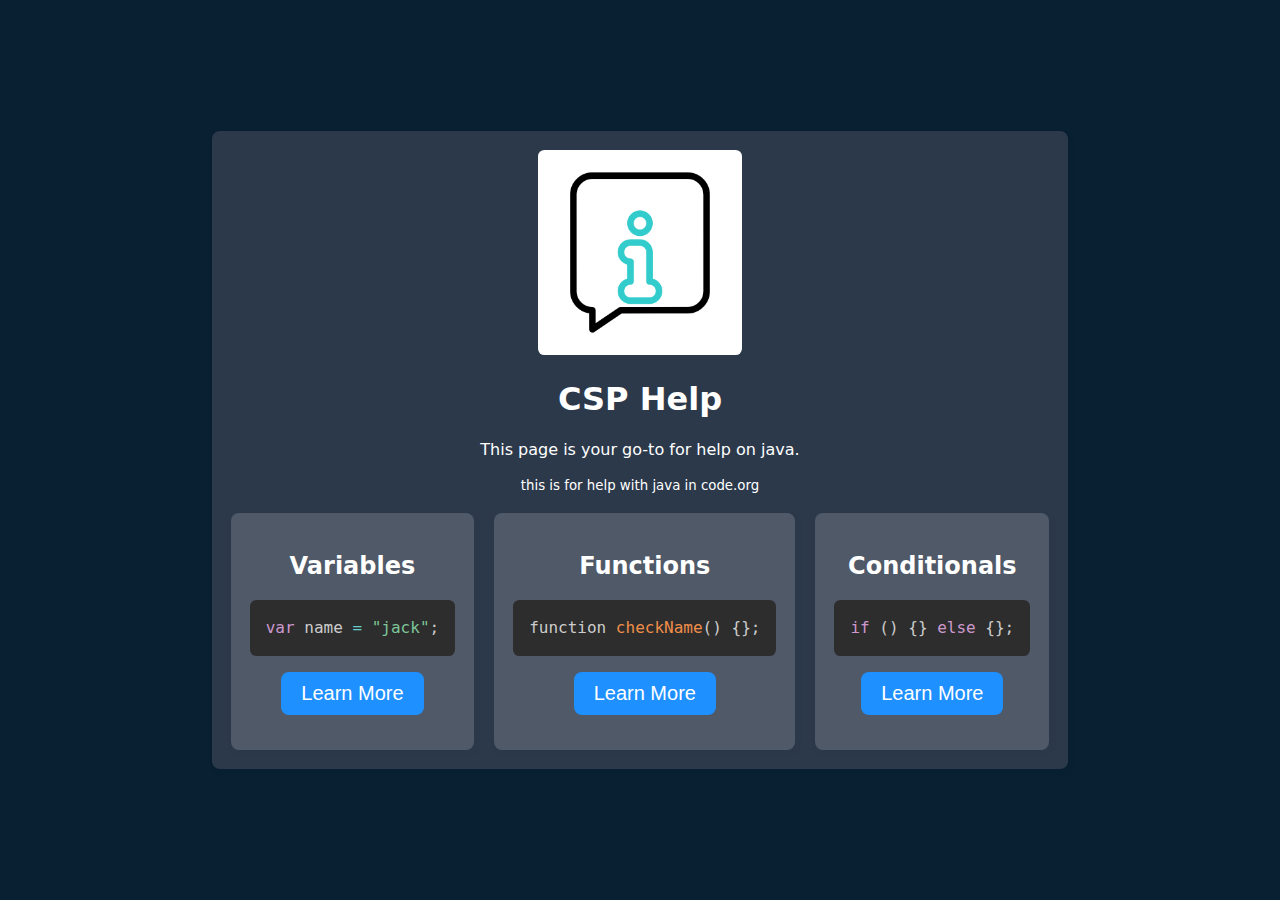
<file: school/csp/index.html>
<!DOCTYPE html>
<html>

<head>
    <title>CSP | Help</title>
    <link rel="shortcut icon" href="/favicon.ico">

    <link rel="stylesheet" href="./css/main.css">
    <link rel="stylesheet" href="../../assets/css/btn.css">
    <link rel="stylesheet" href="../../assets/css/prism.css">
    <link rel="stylesheet" href="https://cdnjs.cloudflare.com/ajax/libs/font-awesome/6.4.2/css/all.min.css"
        integrity="sha512-z3gLpd7yknf1YoNbCzqRKc4qyor8gaKU1qmn+CShxbuBusANI9QpRohGBreCFkKxLhei6S9CQXFEbbKuqLg0DA=="
        crossorigin="anonymous" referrerpolicy="no-referrer" />
</head>

<body>
    <div class="container">
        <div class="divround">
            <img src="../../assets/img/information.gif" style="width: 25%">
            <h1>CSP Help</h1>
            <p>This page is your go-to for help on java.</p>
            <span><small>this is for help with java in code.org</small></span>
            <br><br>

            <div class="grid-container">
                <div class='grid-item'>
                    <h2>Variables</h2>
                    <pre style="border-radius: 0.4em;"><code class="language-java">var name = "jack";</code></pre>
                    <p><button class="btn" id="csp-var-btn"><i class="fa fa-info-circle"></i> Learn More</button></p>
                </div>
                <div class='grid-item'>
                    <h2>Functions</h2>
                    <pre style="border-radius: 0.4em;"><code class="language-java">function checkName() {};</code></pre>
                    <p><button class="btn" id="csp-func-btn"><i class="fa fa-info-circle"></i> Learn More</button></p>
                </div>
                <div class='grid-item'>
                    <h2>Conditionals</h2>
                    <pre style="border-radius: 0.4em;"><code class="language-java">if () {} else {};</code></pre>
                    <p><button class="btn" id="csp-cond-btn"><i class="fa fa-info-circle"></i> Learn More</button></p>
                </div>
            </div>
        </div>
    </div>
    <script src="../../assets/js/prism.js"></script>
    <script src="./js/csp-help.js"></script>
</body>

</html>
</file>
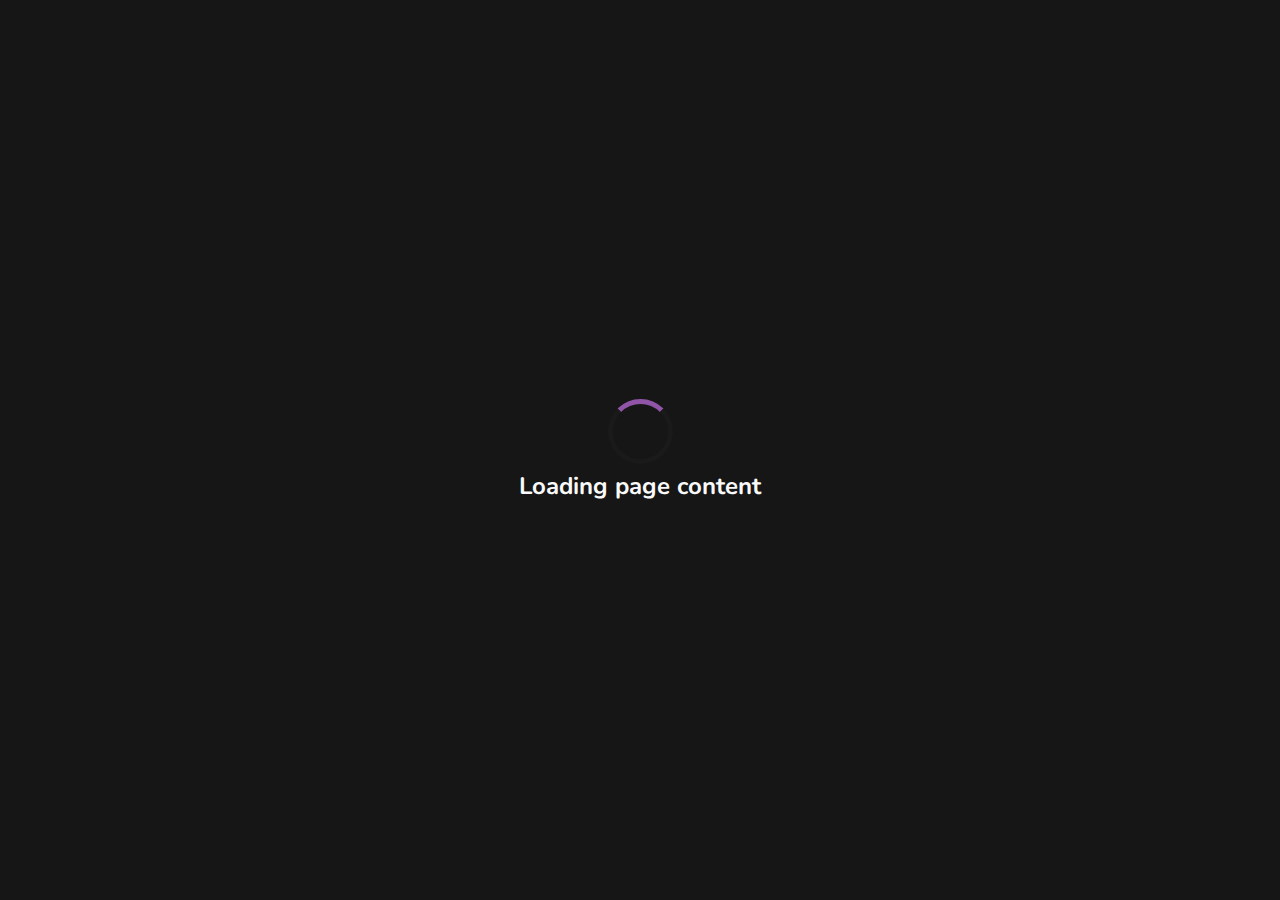
<file: contact.html>
<!DOCTYPE html>
<html lang="en">

<head>
    <meta charset="utf-8">
    <meta name="viewport" content="width=device-width, initial-scale=1">
    <link rel="manifest" href="/assets/manifest.json">
    <link rel="stylesheet" href="https://cdnjs.cloudflare.com/ajax/libs/font-awesome/6.4.2/css/all.min.css"
        integrity="sha512-z3gLpd7yknf1YoNbCzqRKc4qyor8gaKU1qmn+CShxbuBusANI9QpRohGBreCFkKxLhei6S9CQXFEbbKuqLg0DA=="
        crossorigin="anonymous" referrerpolicy="no-referrer" />
    <link rel="stylesheet" href="/assets/css/landing.css">
    <link rel="stylesheet" href="/assets/css/contact.css">
    <meta name="msapplication-TileColor" content="#b891c7">
    <meta property="og:image" content="https://oxmc.is-a.dev/assets/img/oxmc.jpeg">
    <meta name="theme-color" content="#b891c7">
    <meta name="twitter:card" content="/assets/img/placeholder_pfp.png">
    <meta name="twitter:site" content="https://oxmc.is-a.dev">
    <meta name="twitter:creator" content="oxmc7769_femboy">
    <meta name="twitter:title" content="oxmc's Website!">
    <meta name="twitter:description" content="My website for contact and projects!">
    <meta name="twitter:image" content="https://oxmc.is-a.dev/assets/img/oxmc.jpeg">
    <title>oxmc | Contact</title>
    <div class="loader">
        <div class="spinner-container">
            <div class="spinner"></div>
            <h2>Loading page content</h2>
        </div>
    </div>
    <script src="/assets/js/loading.js"></script>
</head>

<body>
    <header class="header">
        <nav class="navbar">
            <a class="nav-logo nav-transition" href="/index.html">oxmc</a>
            <ul class="nav-menu">
                <li class="nav-item">
                    <a href="/contact.html" class="nav-link nav-link-active-seccondary nav-transition">Contact</a>
                </li>
                <li class="nav-item">
                    <a href="/projects.html" class="nav-link nav-transition">Projects</a>
                </li>
            </ul>
            <div class="hamburger">
                <span class="bar"></span>
                <span class="bar"></span>
                <span class="bar"></span>
            </div>
        </nav>
    </header>
    <div class="main">
        <div class="pill_holders">
            <div class="pill_container">
                <div class="spinner-container">
                    <i class="fab fa-discord fa-3x" style="color:#5865F2; margin-top: 5px;"></i>
                    <h2>Discord: <a href="https://discordapp.com/users/1079881924769755196">oxmc7769</a></h2>
                </div>
            </div>
            <div class="pill_container">
                <div class="spinner-container">
                    <i class="fab fa-twitter fa-3x" style="color: #00acee; margin-top: 5px;"></i>
                    <h2>Twitter: <a href="https://twitter.com/oxmc7769_femboy">@oxmc7769_femboy</a></h2>
                </div>
            </div>
            <div class="pill_container">
                <div class="spinner-container">
                    <i class="fab fa-github fa-3x" style="margin-top: 5px;"></i>
                    <h2>GitHub: <a href="https://github.com/oxmc">oxmc</a></h2>
                </div>
            </div>
            <div class="pill_container">
                <div class="spinner-container">
                    <i class="fa fa-envelope fa-3x" style="margin-top: 5px;"></i>
                    <h2>Email: <a href="mailto:contact@oxmc.is-a.dev">contact@oxmc.is-a.dev</a></h2>
                </div>
            </div>
            <div class="pill_container">
                <div class="spinner-container">
                    <img src="/assets/img/VRChat-Logo.png" alt="VrChat Logo" style="width: 100px; margin-top: 5px;">
                    <h2>VrChat: <a href="https://vrchat.com/home/user/usr_51413bd5-bb85-4bda-9338-23a219e7e0b0">oxmc7769_femboy</a></h2>
                </div>
            </div>
        </div>
    </div>
    <footer class="footer">
        <h2 id="copyright">&copy; Copyright <a href="https://fissionfeline.github.io/FissionFeline/">Furious Feline</a>
            and oxmc</h2>
        <script src="/assets/js/copyright.js"></script>
    </footer>
</body>
<script src="/assets/js/nav_bar_control.js"></script>

</html>
</file>
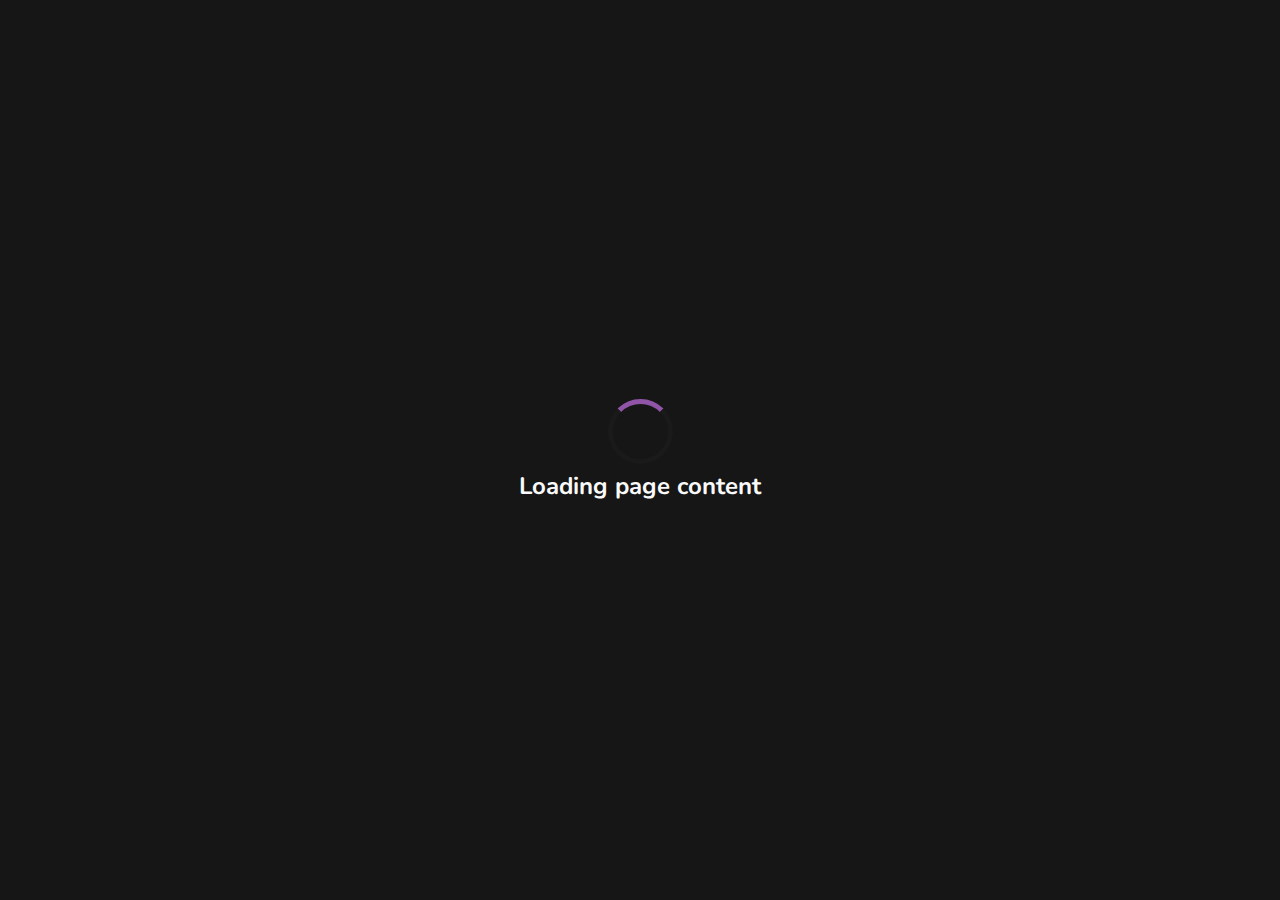
<file: donate.html>
<!DOCTYPE html>
<html lang="en">

<head>
    <meta charset="utf-8">
    <meta name="viewport" content="width=device-width, initial-scale=1">
    <link rel="manifest" href="/assets/manifest.json">
    <link rel="stylesheet" href="https://cdnjs.cloudflare.com/ajax/libs/font-awesome/6.4.2/css/all.min.css"
        integrity="sha512-z3gLpd7yknf1YoNbCzqRKc4qyor8gaKU1qmn+CShxbuBusANI9QpRohGBreCFkKxLhei6S9CQXFEbbKuqLg0DA=="
        crossorigin="anonymous" referrerpolicy="no-referrer" />
    <link rel="stylesheet" href="/assets/css/landing.css">
    <link rel="stylesheet" href="/assets/css/status.css">
    <link rel="stylesheet" href="/assets/css/izitoast.min.css">
    <meta name="msapplication-TileColor" content="#b891c7">
    <meta property="og:image" content="/assets/img/card_preview.png">
    <meta name="theme-color" content="#b891c7">
    <meta property="og:image" content="/assets/img/card_preview.png">
    <meta name="twitter:card" content="/assets/img/placeholder_pfp.png">
    <meta name="twitter:site" content="https://oxmc.is-a.dev">
    <meta name="twitter:creator" content="oxmc7769_femboy">
    <meta name="twitter:title" content="oxmc's Website!">
    <meta name="twitter:description" content="My website for contact and projects!">
    <meta name="twitter:image" content="/assets/img/card_preview.png">
    <title>oxmc | Donate</title>
    <div class="loader">
        <div class="spinner-container">
            <div class="spinner"></div>
            <h2>Loading page content</h2>
        </div>
    </div>
    <script src="/assets/js/loading.js"></script>
</head>

<body>
    <header class="header">
        <nav class="navbar">
            <a class="nav-logo nav-transition" href="/index.html">oxmc</a>
            <ul class="nav-menu">
                <li class="nav-item">
                    <a href="/contact.html" class="nav-link nav-transition">Contact</a>
                </li>
                <li class="nav-item">
                    <a href="/projects.html" class="nav-link nav-transition">Projects</a>
                </li>
            </ul>
            <div class="hamburger">
                <span class="bar"></span>
                <span class="bar"></span>
                <span class="bar"></span>
            </div>
        </nav>
    </header>
    <div class="main">
        <div class="user-info" id="userinfo">
            <img class="main_pfp" src="/assets/img/happy_ox.jpeg" alt="Happy oxmc" id="pfp">
            <div class="main_pfp-status" id="ppdb">
            </div>
        </div>
        <div class="main_text">
            <h1>Thanks for donating to me!</h1>
            <h2>You can choose any amount to donate.</h2>
        </div>
    </div>
    <footer class="footer">
        <h2 id="copyright">&copy; Copyright <a href="https://fissionfeline.github.io/FissionFeline/">Furious Feline</a>
            and
            oxmc</h2>
        <script src="/assets/js/copyright.js"></script>
    </footer>
</body>
<script src="/assets/js/jquery-3.3.1.min.js"></script>
<script src="/assets/js/izitoast.min.js"></script>
<script src="/assets/js/paypal-button-jquery.js"></script>
<script>
    const options = {
        username: "oxmc7769",
        bid: "MQ8P2E8953BRL",
        disable_recurring: 1,
        acceptcurrency: "USD",
        bs: true
    };
    PaypalDonateButton.create("ppdb", options);
</script>
<script src="/assets/js/axios.min.js"></script>
<script src="/assets/js/nav_bar_control.js"></script>

</html>
</file>
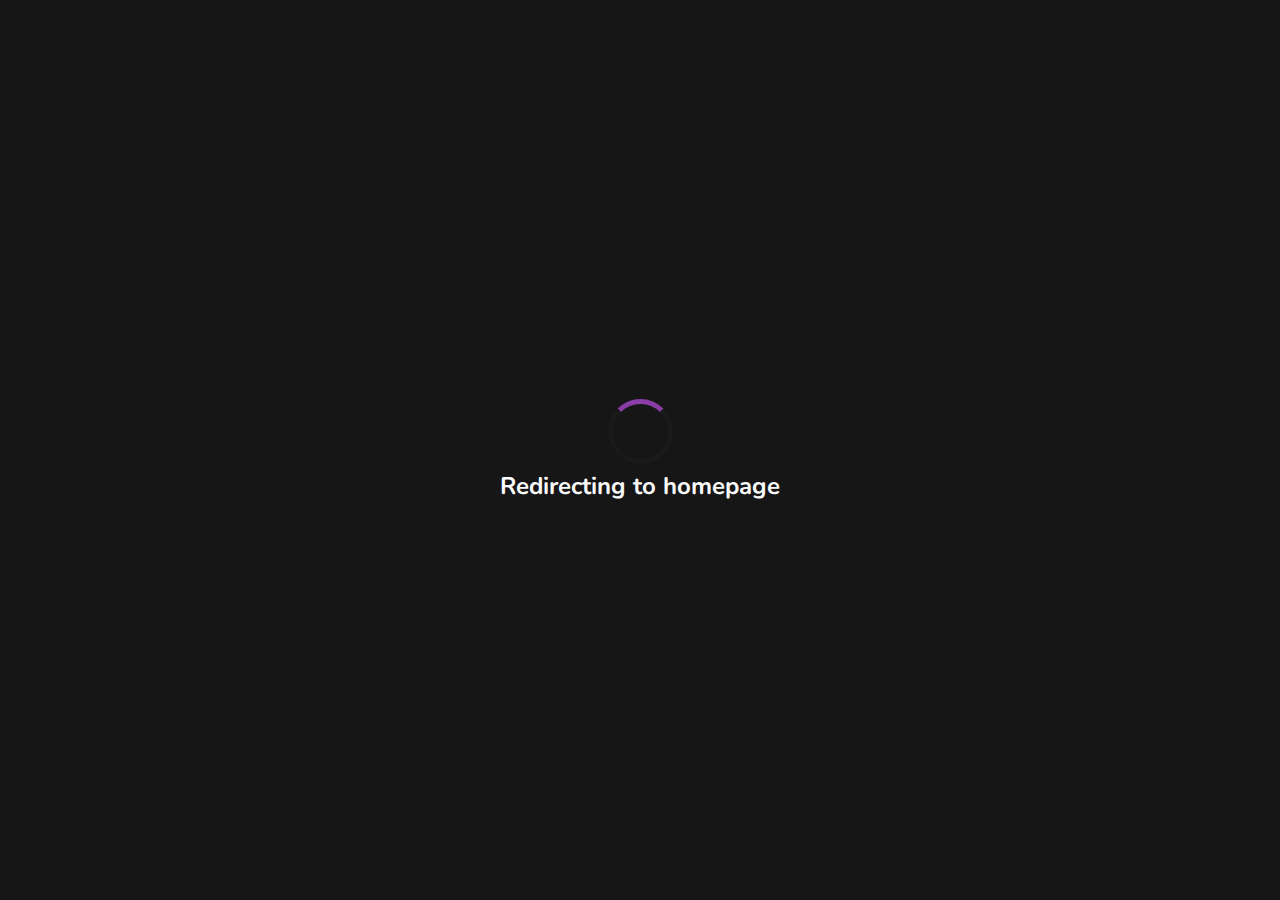
<file: link.html>
<!DOCTYPE html>
<html lang="en">

<head>
    <meta charset="utf-8">
    <meta name="viewport" content="width=device-width, initial-scale=1">
    <link rel="manifest" href="/assets/manifest.json">
    <link rel="stylesheet" href="https://cdnjs.cloudflare.com/ajax/libs/font-awesome/6.4.2/css/all.min.css"
        integrity="sha512-z3gLpd7yknf1YoNbCzqRKc4qyor8gaKU1qmn+CShxbuBusANI9QpRohGBreCFkKxLhei6S9CQXFEbbKuqLg0DA=="
        crossorigin="anonymous" referrerpolicy="no-referrer" />
    <link rel="stylesheet" href="/assets/css/landing.css">
    <link rel="stylesheet" href="/assets/css/contact.css">
    <meta name="msapplication-TileColor" content="#b891c7">
    <meta name="theme-color" content="#b891c7">
    <meta property="og:image" content="/assets/img/oxmc.jpeg">
    <meta name="twitter:card" content="/assets/img/placeholder_pfp.png">
    <meta name="twitter:site" content="https://oxmc.is-a.dev">
    <meta name="twitter:creator" content="oxmc7769_femboy">
    <meta name="twitter:title" content="oxmc's Website!">
    <meta name="twitter:description" content="My website for contact and projects!">
    <meta name="twitter:image" content="/assets/img/placeholder_pfp.png">
    <title>oxmc | Project redirect</title>
    <div class="loader">
        <div class="spinner-container">
            <div class="spinner redirect"></div>
            <h2 id="ProjectName">Redirecting to homepage</h2>
        </div>
    </div>
</head>

<body>
<script src="/assets/js/links.js"></script>
</body>

</html>
</file>
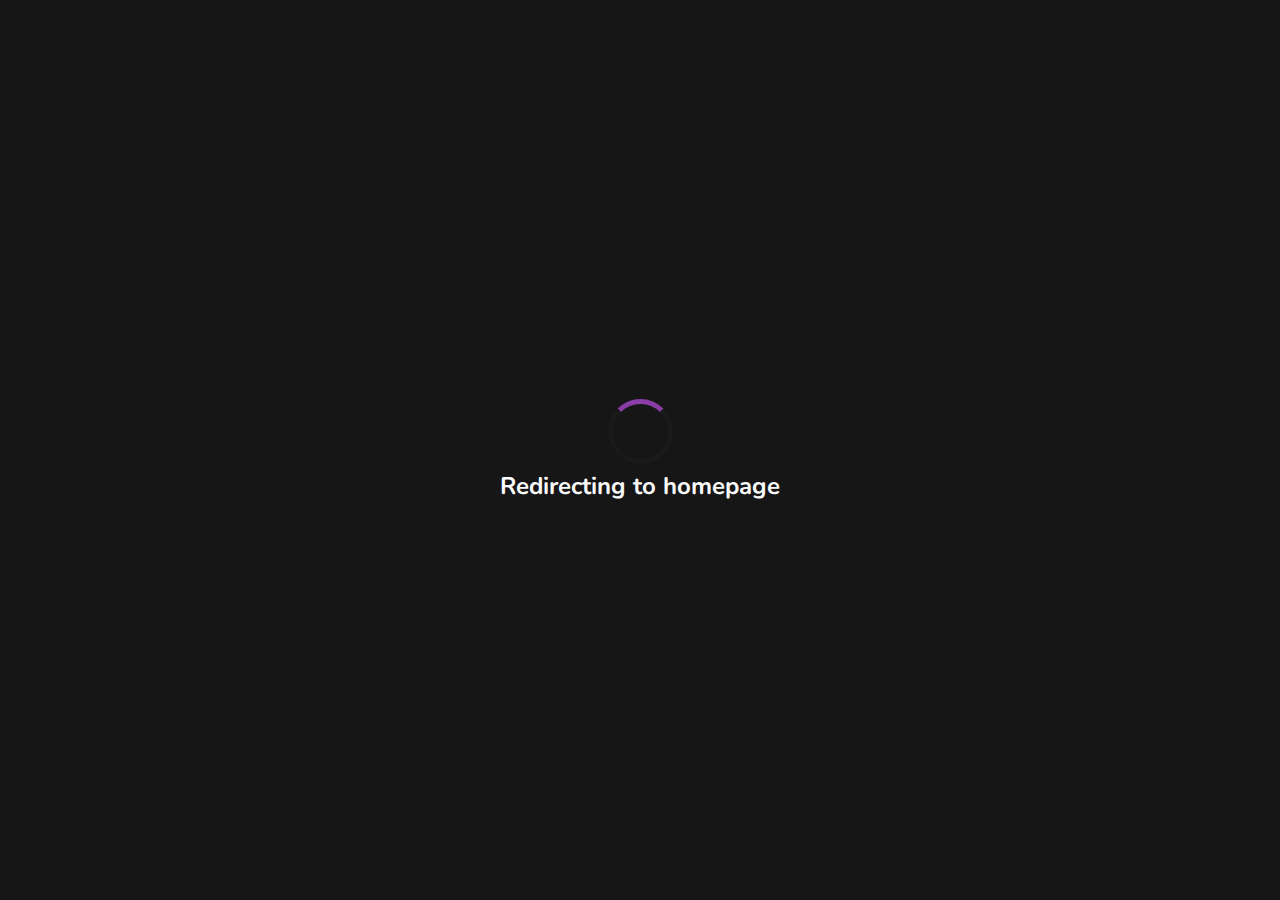
<file: project.html>
<!DOCTYPE html>
<html lang="en">

<head>
    <meta charset="utf-8">
    <meta name="viewport" content="width=device-width, initial-scale=1">
    <link rel="manifest" href="./assets/site.webmanifest">
    <link rel="stylesheet" href="https://cdnjs.cloudflare.com/ajax/libs/font-awesome/6.4.2/css/all.min.css"
        integrity="sha512-z3gLpd7yknf1YoNbCzqRKc4qyor8gaKU1qmn+CShxbuBusANI9QpRohGBreCFkKxLhei6S9CQXFEbbKuqLg0DA=="
        crossorigin="anonymous" referrerpolicy="no-referrer" />
    <link rel="stylesheet" href="./assets/css/landing.css">
    <link rel="stylesheet" href="./assets/css/contact.css">
    <meta name="msapplication-TileColor" content="#b891c7">
    <meta name="theme-color" content="#b891c7">
    <meta property="og:image" content="./assets/img/oxmc.jpeg">
    <meta name="twitter:card" content="./assets/img/placeholder_pfp.png">
    <meta name="twitter:site" content="https://oxmc.is-a.dev">
    <meta name="twitter:creator" content="oxmc7769_femboy">
    <meta name="twitter:title" content="oxmc's Website!">
    <meta name="twitter:description" content="My website for contact and projects!">
    <meta name="twitter:image" content="./assets/img/placeholder_pfp.png">
    <title>oxmc | Project redirect</title>
    <div class="loader">
        <div class="spinner-container">
            <div class="spinner redirect"></div>
            <h2 id="ProjectName">Redirecting to homepage</h2>
        </div>
    </div>
</head>

<body>
<script src="./assets/js/project.js"></script>
</body>

</html>
</file>
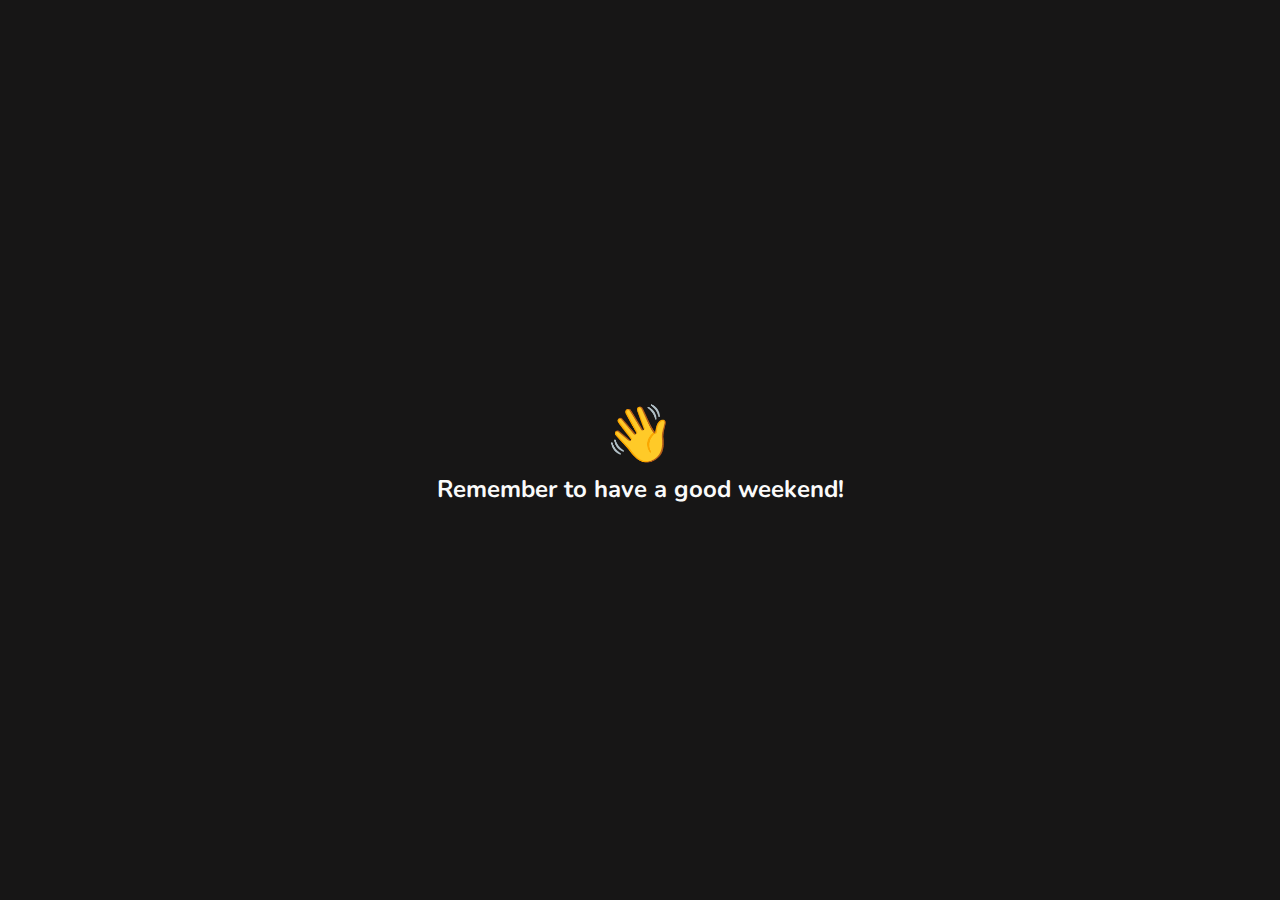
<file: school/birthday.html>
<!DOCTYPE html>
<html lang="en">

<head>
    <meta charset="utf-8">
    <meta name="viewport" content="width=device-width, initial-scale=1">
    <link rel="shortcut icon" href="./img/logo.ico">
    <link rel="manifest" href="../assets/manifest.json">
    <link rel="stylesheet" href="../assets/css/landing.css">
    <link rel="stylesheet" href="../assets/css/contact.css">
    <link rel="stylesheet" href="https://cdnjs.cloudflare.com/ajax/libs/font-awesome/6.4.2/css/all.min.css"
        integrity="sha512-z3gLpd7yknf1YoNbCzqRKc4qyor8gaKU1qmn+CShxbuBusANI9QpRohGBreCFkKxLhei6S9CQXFEbbKuqLg0DA=="
        crossorigin="anonymous" referrerpolicy="no-referrer" />
    <link rel="stylesheet" href="../assets/css/btn.css">
    <link rel="stylesheet" href="../assets/css/wave.css">
    <link rel="stylesheet" href="../assets/css/cake.css">
    <link rel="stylesheet" href="../assets/css/cards.css">
    <meta name="msapplication-TileColor" content="#b891c7">
    <meta name="theme-color" content="#b891c7">
    <title>oxmc | Countdown</title>
    <div class="loader">
        <div class="spinner-container">
            <div class="spinner" id="spinner"></div>
            <h2 id="statusText">Loading weekend.... Please keep working</h2>
        </div>
    </div>
</head>

<body>
    <div class="main">
        <header>
            <h2 style="font-size:x-large;" id="messageHeader">Odd,</h2>
            <p id="message">What's this?</p>
        </header>
        <div class="pill_holders">
            <div class="band" id="bdaycards">
                <div class="cake" style="display: none;">
                    <div class="plate"></div>
                    <div class="layer layer-bottom"></div>
                    <div class="layer layer-middle"></div>
                    <div class="layer layer-top"></div>
                    <div class="icing"></div>
                    <div class="drip drip1"></div>
                    <div class="drip drip2"></div>
                    <div class="drip drip3"></div>
                    <div class="candle">
                        <div class="flame"></div>
                    </div>
                </div>
            </div>
        </div>
    </div>
    <!-- Footer removed for visuals, copyright still applies -->
    <!--<footer class="footer">
        <h2 id="copyright">&copy; Copyright <a href="https://fissionfeline.github.io/FissionFeline/">Furious Feline</a>
            and oxmc</h2>
        <script src="/assets/js/copyright.js"></script>
    </footer>-->
</body>
<script src="../assets/js/jquery-3.3.1.min.js"></script>
<script src="../assets/js/tsparticles.confetti.bundle.min.js"></script>
<script src="./js/birthday.js"></script>
</html>
</file>
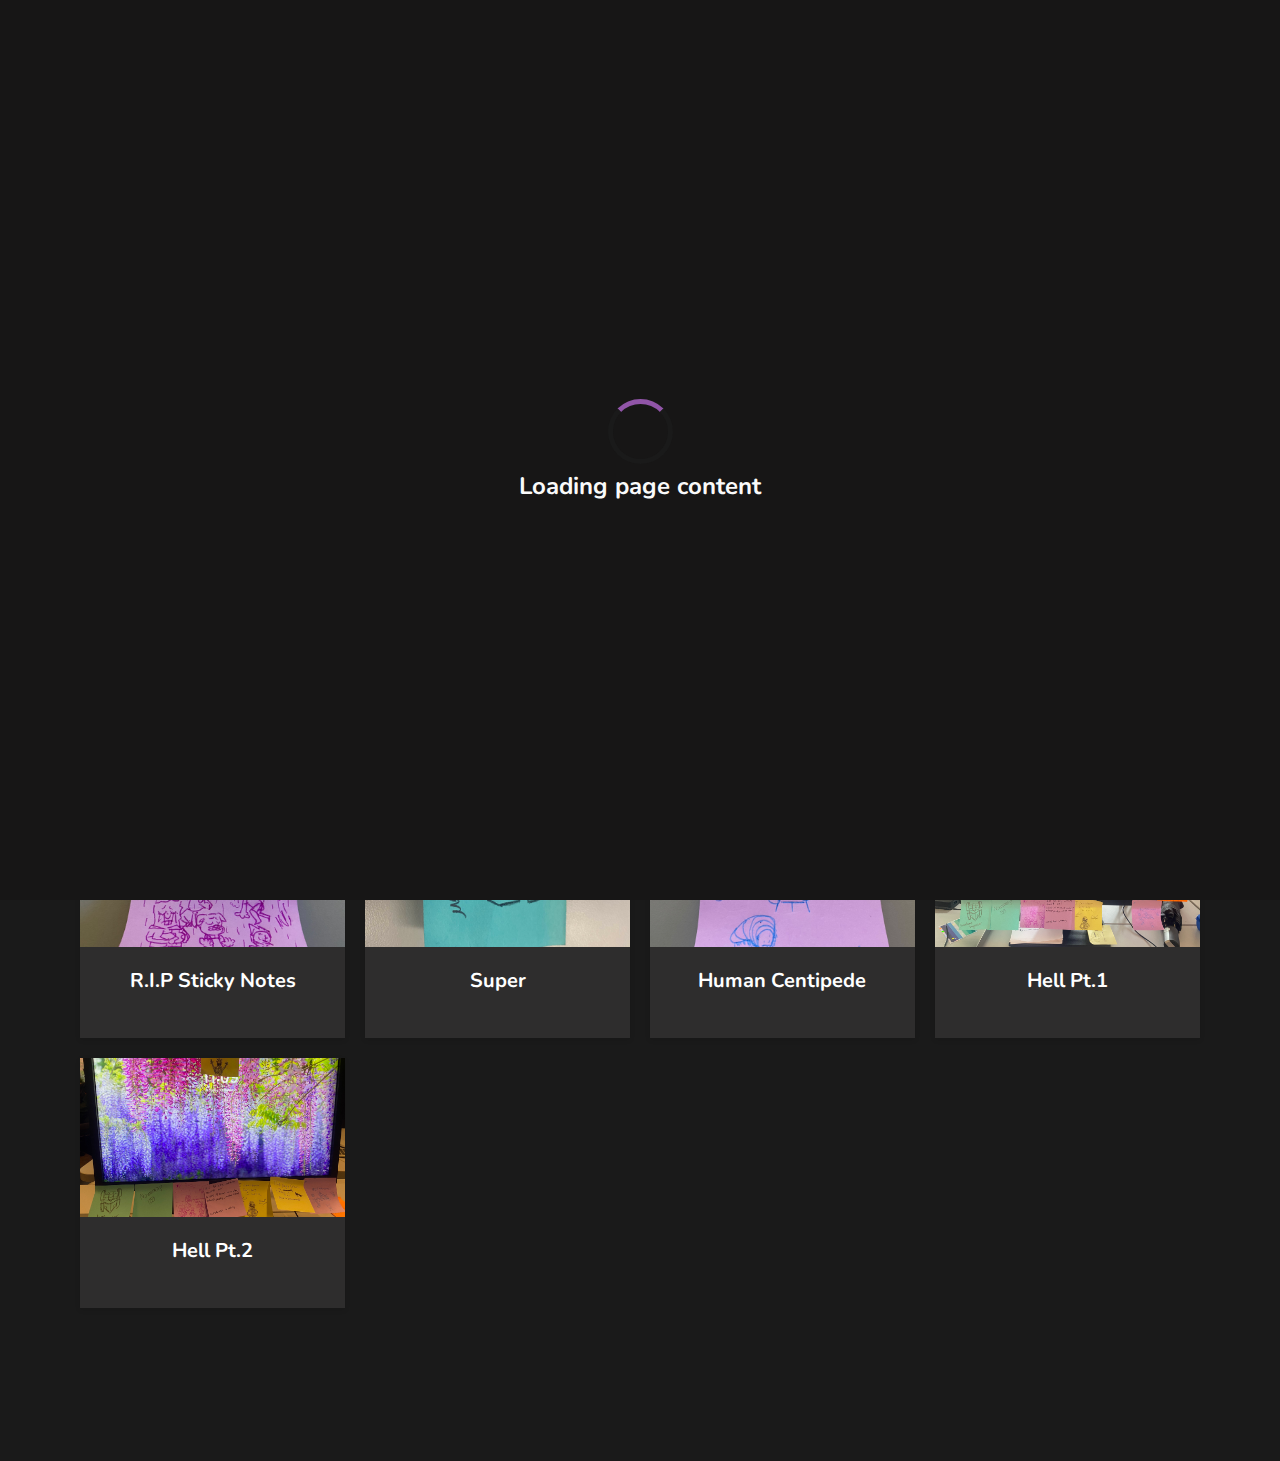
<file: school/sticky_notes.html>
<!DOCTYPE html>
<html lang="en">

<head>
    <meta charset="utf-8">
    <meta name="viewport" content="width=device-width, initial-scale=1">
    <link rel="manifest" href="/assets/manifest.json">
    <link rel="stylesheet" href="https://cdnjs.cloudflare.com/ajax/libs/font-awesome/6.4.2/css/all.min.css"
        integrity="sha512-z3gLpd7yknf1YoNbCzqRKc4qyor8gaKU1qmn+CShxbuBusANI9QpRohGBreCFkKxLhei6S9CQXFEbbKuqLg0DA=="
        crossorigin="anonymous" referrerpolicy="no-referrer" />
    <link rel="stylesheet" href="/assets/css/landing.css">
    <link rel="stylesheet" href="/assets/css/contact.css">
    <link rel="stylesheet" href="/assets/css/cards.css">
    <link rel="stylesheet" href="/assets/css/modal.css">
    <link rel="stylesheet" href="/assets/css/btn.css">
    <meta name="msapplication-TileColor" content="#b891c7">
    <meta name="theme-color" content="#b891c7">
    <meta property="og:image" content="/assets/img/oxmc.jpeg">
    <meta name="twitter:card" content="/assets/img/placeholder_pfp.png">
    <meta name="twitter:site" content="https://oxmc.is-a.dev">
    <meta name="twitter:creator" content="oxmc7769_femboy">
    <meta name="twitter:title" content="oxmc's Website!">
    <meta name="twitter:description" content="My website for contact and projects!">
    <meta name="twitter:image" content="/assets/img/oxmc.jpeg">
    <title>oxmc | Sticky Notes</title>
    <div class="loader">
        <div class="spinner-container">
            <div class="spinner"></div>
            <h2>Loading page content</h2>
        </div>
    </div>
    <script src="/assets/js/loading.js"></script>
</head>

<body id="main-scrollbar">
    <header class="header">
        <nav class="navbar">
            <a class="nav-logo nav-link-active nav-transition" href="/index.html">oxmc</a>
            <ul class="nav-menu">
            </ul>
            <div class="hamburger">
                <span class="bar"></span>
                <span class="bar"></span>
                <span class="bar"></span>
            </div>
        </nav>
    </header>
    <div class="main">
        <header><h2 style="font-size: x-large;">Sticky Notes</h2><p>Scroll down for more</p></header>
        <div class="pill_holders">
            <div class="band" id="stickynotes"></div>
            <script src="/assets/js/modal.js"></script>
            <script src="./js/sticky_notes.js"></script>
        </div>
    </div>
    <footer class="footer">
        <h2 id="copyright">&copy; Copyright <a href="https://fissionfeline.github.io/FissionFeline/">Furious Feline</a>
            and oxmc</h2>
        <script src="/assets/js/copyright.js"></script>
    </footer>
</body>
<script src="/assets/js/smooth-scrollbar.js"></script>
<script>
    var Scrollbar = window.Scrollbar;
    //Scrollbar.init(document.querySelector('#main-scrollbar'));
</script>
<script src="/assets/js/jquery-3.3.1.min.js"></script>
<script src="/assets/js/nav_bar_control.js"></script>

</html>
</file>
<file: school/csp/css/main.css>
html,
body {
    height: 100%;
    margin: 0;
    padding: 0;
    font-family: -apple-system, system-ui, BlinkMacSystemFont, "Segoe UI", "Open Sans", "Helvetica Neue", Helvetica, Arial, sans-serif;
    display: flex;
    justify-content: center;
    align-items: center;
    background-color: #082032;
    color: white;
}

.container {
    display: flex;
    justify-content: center;
    align-items: center;
    margin: 10vh;
}

.divround {
    background-color: #2c394b;
    width: 100%;
    margin: auto;
    padding: 19px;
    border-radius: 0.5em;
    box-shadow: 2px 3px 7px 2px rgba(0, 0, 0, 0.02);
    text-align: center;
}

.circular {
    border-radius: 125px;
    -webkit-border-radius: 125px;
    -moz-border-radius: 125px;
    background-size: cover;
    display: inline-block;
    width: 250px;
    height: 250px;
}

.progress {
    background: rgba(255, 255, 255, 0.1);
    justify-content: flex-start;
    border-radius: 100px;
    align-items: center;
    position: relative;
    display: flex;
    margin-left: 13px;
    width: 350px;
}

.progress-bar {
    box-shadow: 0 10px 18px -17px rgb(50, 180, 163);
    border-radius: 100px;
    background-color: rgb(57, 206, 186);
    width: 0;
    transition: width 0.3s ease-in-out;
    height: 10px;
}

.progress-bar.error {
    box-shadow: 0 10px 18px -17px rgb(223, 43, 43);
    background-color: rgb(223, 43, 43);
}

.progress-bar.success {
    box-shadow: 0 10px 18px -17px rgb(45, 245, 122);
    background-color: rgb(45, 245, 122);
}

progress[value]::-webkit-progress-bar {
    background: rgba(255, 255, 255, 0.1);
    border-radius: 100px;
}

progress[value]::-webkit-progress-value {
    border-radius: 100px;
    background: rgb(57, 206, 186);
}

progress[value]::-moz-progress-bar {
    border-radius: 100px;
    background: rgb(57, 206, 186);
}

progress[value]::-ms-fill {
    border-radius: 100px;
    background: rgb(57, 206, 186);
}

.grid-container {
    display: grid;
    grid-template-columns: auto auto auto;
    grid-gap: 20px;
    display: flex;
    justify-content: center;
}

.grid-item {
    text-align: center;
    padding: 19px;
    border-radius: 0.5em;
    box-shadow: 2px 3px 7px 2px rgba(0, 0, 0, 0.02);
    text-align: center;
    background-color: #4f5968;
    /* width: 150px; */
    max-width: 100%;
    color: white;
}

.bold {
    font-size: 19px;
    font-weight: 700;
}

.center {
    text-align: center;
    justify-content: center;
}

.hidden {
    display: none;
}

.no-select {
    -webkit-user-select: none;
    -khtml-user-select: none;
    -moz-user-select: none;
    -o-user-select: none;
    user-select: none;
}

.no-drag {
    -webkit-user-drag: none;
    -khtml-user-drag: none;
    -moz-user-drag: none;
    -o-user-drag: none;
    user-drag: none;
}

.bottom-right {
    position: fixed;
    bottom: 0;
    right: 0;
}

img {
    border-radius: 0.4em;
    max-width: 50%;
    max-height: 50%;
    width: auto;
    height: auto;
}
</file>
<file: assets/css/btn.css>
.btn {
    background-color: DodgerBlue;
    border: none;
    color: white;
    padding: 10px 20px;
    cursor: pointer;
    font-size: 20px;
    border-radius: 8px;
}

/* Non-rounded border */
.btn.nr {
    border-radius: 0px;
}

/* Full width */
.btn.fw {
    width: 100%
}

/* Darker background on mouse-over */
.btn:hover {
    background-color: RoyalBlue;
}
</file>
<file: assets/css/prism.css>
/* PrismJS 1.29.0
https://prismjs.com/download.html#themes=prism-tomorrow&languages=markup+css+clike+javascript+css-extras+java+javadoc+javadoclike+javastacktrace&plugins=line-highlight+line-numbers+autolinker+show-language+jsonp-highlight+highlight-keywords+previewers+autoloader+unescaped-markup+normalize-whitespace+data-uri-highlight+toolbar */
code[class*=language-],pre[class*=language-]{color:#ccc;background:0 0;font-family:Consolas,Monaco,'Andale Mono','Ubuntu Mono',monospace;font-size:1em;text-align:left;white-space:pre;word-spacing:normal;word-break:normal;word-wrap:normal;line-height:1.5;-moz-tab-size:4;-o-tab-size:4;tab-size:4;-webkit-hyphens:none;-moz-hyphens:none;-ms-hyphens:none;hyphens:none}pre[class*=language-]{padding:1em;margin:.5em 0;overflow:auto}:not(pre)>code[class*=language-],pre[class*=language-]{background:#2d2d2d}:not(pre)>code[class*=language-]{padding:.1em;border-radius:.3em;white-space:normal}.token.block-comment,.token.cdata,.token.comment,.token.doctype,.token.prolog{color:#999}.token.punctuation{color:#ccc}.token.attr-name,.token.deleted,.token.namespace,.token.tag{color:#e2777a}.token.function-name{color:#6196cc}.token.boolean,.token.function,.token.number{color:#f08d49}.token.class-name,.token.constant,.token.property,.token.symbol{color:#f8c555}.token.atrule,.token.builtin,.token.important,.token.keyword,.token.selector{color:#cc99cd}.token.attr-value,.token.char,.token.regex,.token.string,.token.variable{color:#7ec699}.token.entity,.token.operator,.token.url{color:#67cdcc}.token.bold,.token.important{font-weight:700}.token.italic{font-style:italic}.token.entity{cursor:help}.token.inserted{color:green}
pre[data-line]{position:relative;padding:1em 0 1em 3em}.line-highlight{position:absolute;left:0;right:0;padding:inherit 0;margin-top:1em;background:hsla(24,20%,50%,.08);background:linear-gradient(to right,hsla(24,20%,50%,.1) 70%,hsla(24,20%,50%,0));pointer-events:none;line-height:inherit;white-space:pre}@media print{.line-highlight{-webkit-print-color-adjust:exact;color-adjust:exact}}.line-highlight:before,.line-highlight[data-end]:after{content:attr(data-start);position:absolute;top:.4em;left:.6em;min-width:1em;padding:0 .5em;background-color:hsla(24,20%,50%,.4);color:#f4f1ef;font:bold 65%/1.5 sans-serif;text-align:center;vertical-align:.3em;border-radius:999px;text-shadow:none;box-shadow:0 1px #fff}.line-highlight[data-end]:after{content:attr(data-end);top:auto;bottom:.4em}.line-numbers .line-highlight:after,.line-numbers .line-highlight:before{content:none}pre[id].linkable-line-numbers span.line-numbers-rows{pointer-events:all}pre[id].linkable-line-numbers span.line-numbers-rows>span:before{cursor:pointer}pre[id].linkable-line-numbers span.line-numbers-rows>span:hover:before{background-color:rgba(128,128,128,.2)}
pre[class*=language-].line-numbers{position:relative;padding-left:3.8em;counter-reset:linenumber}pre[class*=language-].line-numbers>code{position:relative;white-space:inherit}.line-numbers .line-numbers-rows{position:absolute;pointer-events:none;top:0;font-size:100%;left:-3.8em;width:3em;letter-spacing:-1px;border-right:1px solid #999;-webkit-user-select:none;-moz-user-select:none;-ms-user-select:none;user-select:none}.line-numbers-rows>span{display:block;counter-increment:linenumber}.line-numbers-rows>span:before{content:counter(linenumber);color:#999;display:block;padding-right:.8em;text-align:right}
.token a{color:inherit}
div.code-toolbar{position:relative}div.code-toolbar>.toolbar{position:absolute;z-index:10;top:.3em;right:.2em;transition:opacity .3s ease-in-out;opacity:0}div.code-toolbar:hover>.toolbar{opacity:1}div.code-toolbar:focus-within>.toolbar{opacity:1}div.code-toolbar>.toolbar>.toolbar-item{display:inline-block}div.code-toolbar>.toolbar>.toolbar-item>a{cursor:pointer}div.code-toolbar>.toolbar>.toolbar-item>button{background:0 0;border:0;color:inherit;font:inherit;line-height:normal;overflow:visible;padding:0;-webkit-user-select:none;-moz-user-select:none;-ms-user-select:none}div.code-toolbar>.toolbar>.toolbar-item>a,div.code-toolbar>.toolbar>.toolbar-item>button,div.code-toolbar>.toolbar>.toolbar-item>span{color:#bbb;font-size:.8em;padding:0 .5em;background:#f5f2f0;background:rgba(224,224,224,.2);box-shadow:0 2px 0 0 rgba(0,0,0,.2);border-radius:.5em}div.code-toolbar>.toolbar>.toolbar-item>a:focus,div.code-toolbar>.toolbar>.toolbar-item>a:hover,div.code-toolbar>.toolbar>.toolbar-item>button:focus,div.code-toolbar>.toolbar>.toolbar-item>button:hover,div.code-toolbar>.toolbar>.toolbar-item>span:focus,div.code-toolbar>.toolbar>.toolbar-item>span:hover{color:inherit;text-decoration:none}
.prism-previewer,.prism-previewer:after,.prism-previewer:before{position:absolute;pointer-events:none}.prism-previewer,.prism-previewer:after{left:50%}.prism-previewer{margin-top:-48px;width:32px;height:32px;margin-left:-16px;z-index:10;opacity:0;-webkit-transition:opacity .25s;-o-transition:opacity .25s;transition:opacity .25s}.prism-previewer.flipped{margin-top:0;margin-bottom:-48px}.prism-previewer:after,.prism-previewer:before{content:'';position:absolute;pointer-events:none}.prism-previewer:before{top:-5px;right:-5px;left:-5px;bottom:-5px;border-radius:10px;border:5px solid #fff;box-shadow:0 0 3px rgba(0,0,0,.5) inset,0 0 10px rgba(0,0,0,.75)}.prism-previewer:after{top:100%;width:0;height:0;margin:5px 0 0 -7px;border:7px solid transparent;border-color:rgba(255,0,0,0);border-top-color:#fff}.prism-previewer.flipped:after{top:auto;bottom:100%;margin-top:0;margin-bottom:5px;border-top-color:rgba(255,0,0,0);border-bottom-color:#fff}.prism-previewer.active{opacity:1}.prism-previewer-angle:before{border-radius:50%;background:#fff}.prism-previewer-angle:after{margin-top:4px}.prism-previewer-angle svg{width:32px;height:32px;-webkit-transform:rotate(-90deg);-moz-transform:rotate(-90deg);-ms-transform:rotate(-90deg);-o-transform:rotate(-90deg);transform:rotate(-90deg)}.prism-previewer-angle[data-negative] svg{-webkit-transform:scaleX(-1) rotate(-90deg);-moz-transform:scaleX(-1) rotate(-90deg);-ms-transform:scaleX(-1) rotate(-90deg);-o-transform:scaleX(-1) rotate(-90deg);transform:scaleX(-1) rotate(-90deg)}.prism-previewer-angle circle{fill:transparent;stroke:#2d3438;stroke-opacity:.9;stroke-width:32;stroke-dasharray:0,500}.prism-previewer-gradient{background-image:linear-gradient(45deg,#bbb 25%,transparent 25%,transparent 75%,#bbb 75%,#bbb),linear-gradient(45deg,#bbb 25%,#eee 25%,#eee 75%,#bbb 75%,#bbb);background-size:10px 10px;background-position:0 0,5px 5px;width:64px;margin-left:-32px}.prism-previewer-gradient:before{content:none}.prism-previewer-gradient div{position:absolute;top:-5px;left:-5px;right:-5px;bottom:-5px;border-radius:10px;border:5px solid #fff;box-shadow:0 0 3px rgba(0,0,0,.5) inset,0 0 10px rgba(0,0,0,.75)}.prism-previewer-color{background-image:linear-gradient(45deg,#bbb 25%,transparent 25%,transparent 75%,#bbb 75%,#bbb),linear-gradient(45deg,#bbb 25%,#eee 25%,#eee 75%,#bbb 75%,#bbb);background-size:10px 10px;background-position:0 0,5px 5px}.prism-previewer-color:before{background-color:inherit;background-clip:padding-box}.prism-previewer-easing{margin-top:-76px;margin-left:-30px;width:60px;height:60px;background:#333}.prism-previewer-easing.flipped{margin-bottom:-116px}.prism-previewer-easing svg{width:60px;height:60px}.prism-previewer-easing circle{fill:#2d3438;stroke:#fff}.prism-previewer-easing path{fill:none;stroke:#fff;stroke-linecap:round;stroke-width:4}.prism-previewer-easing line{stroke:#fff;stroke-opacity:.5;stroke-width:2}@-webkit-keyframes prism-previewer-time{0%{stroke-dasharray:0,500;stroke-dashoffset:0}50%{stroke-dasharray:100,500;stroke-dashoffset:0}100%{stroke-dasharray:0,500;stroke-dashoffset:-100}}@-o-keyframes prism-previewer-time{0%{stroke-dasharray:0,500;stroke-dashoffset:0}50%{stroke-dasharray:100,500;stroke-dashoffset:0}100%{stroke-dasharray:0,500;stroke-dashoffset:-100}}@-moz-keyframes prism-previewer-time{0%{stroke-dasharray:0,500;stroke-dashoffset:0}50%{stroke-dasharray:100,500;stroke-dashoffset:0}100%{stroke-dasharray:0,500;stroke-dashoffset:-100}}@keyframes prism-previewer-time{0%{stroke-dasharray:0,500;stroke-dashoffset:0}50%{stroke-dasharray:100,500;stroke-dashoffset:0}100%{stroke-dasharray:0,500;stroke-dashoffset:-100}}.prism-previewer-time:before{border-radius:50%;background:#fff}.prism-previewer-time:after{margin-top:4px}.prism-previewer-time svg{width:32px;height:32px;-webkit-transform:rotate(-90deg);-moz-transform:rotate(-90deg);-ms-transform:rotate(-90deg);-o-transform:rotate(-90deg);transform:rotate(-90deg)}.prism-previewer-time circle{fill:transparent;stroke:#2d3438;stroke-opacity:.9;stroke-width:32;stroke-dasharray:0,500;stroke-dashoffset:0;-webkit-animation:prism-previewer-time linear infinite 3s;-moz-animation:prism-previewer-time linear infinite 3s;-o-animation:prism-previewer-time linear infinite 3s;animation:prism-previewer-time linear infinite 3s}
[class*=lang-] script[type='text/plain'],[class*=language-] script[type='text/plain'],script[type='text/plain'][class*=lang-],script[type='text/plain'][class*=language-]{display:block;font:100% Consolas,Monaco,monospace;white-space:pre;overflow:auto}
</file>
<file: assets/css/landing.css>
@import url("./main.css");
@import url("./loading.css");

body {
    background-color: var(--main-bg-color);
    font-family: var(--main-font);
    color: var(--main-color-white);
    align-items: center;
    justify-content: center;
    padding: 0;
    margin: 0;
}

.main {
    margin: 5dvh auto;
    min-width: auto;
    max-width: 150dvh;
    height: auto;
    width: auto;
    padding: 2dvh;
    overflow: hidden;
    border-radius: 1%;
    text-align: center;
}

.logo_intro {
    margin: 1dvh;
}

.main_pfp {
    border-radius: 50%;
    max-width: 40vh;
    max-height: 40vh;
}

.main_pfp-status {
    display: flex;
    align-items: center;
    justify-content: center;
}

#Discord_Status_Text {
    margin-right: 10px;
}

.status-dot-wrapper {
    display: flex;
    align-items: center;
}

.main_text {
    margin: 2rem;
    padding: 0.5rem;
}
</file>
<file: assets/css/contact.css>
@import url("./main.css");

.pill_holders {
    display: flex;
    flex-wrap: wrap;
    justify-content: space-evenly;
    align-self: center;
    flex-direction: row;
    padding-bottom: 10dvb;
    padding-top: 5dvb;
}

.pill_container {
    height: 15dvb;
    width: 40dvb;
    justify-content: center;
    text-align: center;
    display: flex;
    align-items: center;
    border: 0rem;
    border-top: 0.5rem;
    border-color: var(--main-color-active);
    border-style: solid;
    border-radius: 0.1rem;
    margin: 6px;
    padding-top: 11px;
}

.pill_text {
    color: var(--main-color-white)
}

/*.pill_text::before{
    background-size: 10px 20px;
    display: inline-block;
    width: 10px; 
    height: 20px;
    content:"";
    background-image: url('../assets/discord.svg');
}*/

@media only screen and (max-width: 768px) {
    .pill_container {
        padding-bottom: 5dvb;
    }
}
</file>
<file: assets/css/status.css>
:root {
  --status-offline: #747f8d;
  --status-online: #3ba55d;
  --status-idle: #faa81a;
  --status-dnd: #ed4245;
}

.status.icon {
  content: "";
  height: 0.7rem;
  width: 0.7rem;
  border-radius: 50%;
  display: inline-block;
}

.status.offline {
  color: var(--status-offline);
}
.status.bg.offline {
  background-color: var(--status-offline);
}

.status.online {
  color: var(--status-online);
}
.status.bg.online {
  background-color: var(--status-online);
}

.status.idle {
  color: var(--status-idle);
}
.status.bg.idle {
  background-color: var(--status-idle);
}

.status.dnd {
  color: var(--status-dnd);
}
.status.bg.dnd {
  background-color: var(--status-dnd);
}
</file>
<file: assets/css/wave.css>
.wave {
  animation-name: wave-animation;
  animation-duration: 2.5s;
  /* Change to speed up or slow down */
  animation-iteration-count: infinite;
  /* Never stop waving :) */
  transform-origin: 70% 70%;
  /* Pivot around the bottom-left palm */
  display: inline-block;
}

@keyframes wave-animation {
  0% {
    transform: rotate(0.0deg)
  }

  10% {
    transform: rotate(14.0deg)
  }

  /* The following five values can be played with to make the waving more or less extreme */
  20% {
    transform: rotate(-8.0deg)
  }

  30% {
    transform: rotate(14.0deg)
  }

  40% {
    transform: rotate(-4.0deg)
  }

  50% {
    transform: rotate(10.0deg)
  }

  60% {
    transform: rotate(0.0deg)
  }

  /* Reset for the last half to pause */
  100% {
    transform: rotate(0.0deg)
  }
}
</file>
<file: assets/css/cake.css>
.cake {
    position: absolute;
    width: 250px;
    height: 200px;
    top: 50%;
    left: 50%;
    margin-top: -70px;
    margin-left: -125px;
}

.plate {
    width: 270px;
    height: 110px;
    position: absolute;
    bottom: -10px;
    left: -10px;
    background-color: #ccc;
    border-radius: 50%;
    box-shadow: 0 2px 0 #b3b3b3, 0 4px 0 #b3b3b3, 0 5px 40px rgba(0, 0, 0, 0.5);
}

.cake>* {
    position: absolute;
}

.layer {
    position: absolute;
    display: block;
    width: 250px;
    height: 100px;
    border-radius: 50%;
    background-color: #553c13;
    box-shadow: 0 2px 0px #6a4b18, 0 4px 0px #33240b, 0 6px 0px #32230b, 0 8px 0px #31230b, 0 10px 0px #30220b, 0 12px 0px #2f220b, 0 14px 0px #2f210a, 0 16px 0px #2e200a, 0 18px 0px #2d200a, 0 20px 0px #2c1f0a, 0 22px 0px #2b1f0a, 0 24px 0px #2a1e09, 0 26px 0px #2a1d09, 0 28px 0px #291d09, 0 30px 0px #281c09;
}

.layer-top {
    top: 0px;
}

.layer-middle {
    top: 33px;
}

.layer-bottom {
    top: 66px;
}

.icing {
    top: 2px;
    left: 5px;
    background-color: #f0e4d0;
    width: 240px;
    height: 90px;
    border-radius: 50%;
}

.icing:before {
    content: "";
    position: absolute;
    top: 4px;
    right: 5px;
    bottom: 6px;
    left: 5px;
    background-color: #f4ebdc;
    box-shadow: 0 0 4px #f6efe3, 0 0 4px #f6efe3, 0 0 4px #f6efe3;
    border-radius: 50%;
    z-index: 1;
}

.drip {
    display: block;
    width: 50px;
    height: 60px;
    border-bottom-left-radius: 25px;
    border-bottom-right-radius: 25px;
    background-color: #f0e4d0;
}

.drip1 {
    top: 53px;
    left: 5px;
    transform: skewY(15deg);
    height: 48px;
    width: 40px;
}

.drip2 {
    top: 69px;
    left: 181px;
    transform: skewY(-15deg);
}

.drip3 {
    top: 54px;
    left: 90px;
    width: 80px;
    border-bottom-left-radius: 40px;
    border-bottom-right-radius: 40px;
}

.candle {
    background-color: #7B020B;
    width: 16px;
    height: 50px;
    border-radius: 8px/4px;
    top: -20px;
    left: 50%;
    margin-left: -8px;
    z-index: 10;
}

.candle:before {
    content: "";
    position: absolute;
    top: 0;
    left: 0;
    width: 16px;
    height: 8px;
    border-radius: 50%;
    background-color: #ad030f;
}

.flame {
    position: absolute;
    background-color: orange;
    width: 15px;
    height: 35px;
    border-radius: 10px 10px 10px 10px/25px 25px 10px 10px;
    top: -34px;
    left: 50%;
    margin-left: -7.5px;
    z-index: 10;
    box-shadow: 0 0 10px rgba(255, 165, 0, 0.5), 0 0 20px rgba(255, 165, 0, 0.5), 0 0 60px rgba(255, 165, 0, 0.5), 0 0 80px rgba(255, 165, 0, 0.5);
    transform-origin: 50% 90%;
    animation: flicker 1s ease-in-out alternate infinite;
}

@keyframes flicker {
    0% {
        transform: skewX(5deg);
        box-shadow: 0 0 10px rgba(255, 165, 0, 0.2), 0 0 20px rgba(255, 165, 0, 0.2), 0 0 60px rgba(255, 165, 0, 0.2), 0 0 80px rgba(255, 165, 0, 0.2);
    }

    25% {
        transform: skewX(-5deg);
        box-shadow: 0 0 10px rgba(255, 165, 0, 0.5), 0 0 20px rgba(255, 165, 0, 0.5), 0 0 60px rgba(255, 165, 0, 0.5), 0 0 80px rgba(255, 165, 0, 0.5);
    }

    50% {
        transform: skewX(10deg);
        box-shadow: 0 0 10px rgba(255, 165, 0, 0.3), 0 0 20px rgba(255, 165, 0, 0.3), 0 0 60px rgba(255, 165, 0, 0.3), 0 0 80px rgba(255, 165, 0, 0.3);
    }

    75% {
        transform: skewX(-10deg);
        box-shadow: 0 0 10px rgba(255, 165, 0, 0.4), 0 0 20px rgba(255, 165, 0, 0.4), 0 0 60px rgba(255, 165, 0, 0.4), 0 0 80px rgba(255, 165, 0, 0.4);
    }

    100% {
        transform: skewX(5deg);
        box-shadow: 0 0 10px rgba(255, 165, 0, 0.5), 0 0 20px rgba(255, 165, 0, 0.5), 0 0 60px rgba(255, 165, 0, 0.5), 0 0 80px rgba(255, 165, 0, 0.5);
    }
}
</file>
<file: assets/css/cards.css>
.grid-container {
    display: grid;
    grid-template-columns: auto auto auto;
    grid-gap: 20px;
    display: flex;
    justify-content: center;
}

.grid-item {
    text-align: center;
    padding: 19px;
    border-radius: 0.5em;
    background-color: #4f5968;
    box-shadow: 2px 3px 7px 2px rgba(0, 0, 0, 0.02);
    text-align: center;
    width: 150px;
    max-width: 100%;
    color: white;
}

.band {
    width: 90%;
    max-width: 1240px;
    margin: 0 auto;
    display: grid;
    grid-template-columns: 1fr;
    grid-template-rows: auto;
    grid-gap: 20px;
}

@media (min-width: 30em) {
    .band {
        grid-template-columns: 1fr 1fr;
    }
}

@media (min-width: 60em) {
    .band {
        grid-template-columns: repeat(4, 1fr);
    }
}

.card {
    background: #2d2828;
    text-decoration: none;
    color: white;
    box-shadow: 0 2px 5px rgba(0, 0, 0, 0.1);
    display: flex;
    flex-direction: column;
    min-height: 100%;
    position: relative;
    top: 0;
    transition: all 0.1s ease-in;
}

.card:hover {
    top: -2px;
    box-shadow: 0 4px 5px rgba(0, 0, 0, 0.2);
}

.card article {
    padding: 20px;
    flex: 1;
    display: flex;
    flex-direction: column;
    justify-content: space-between;
    background-color: var(--main-bg-offset-color-3);
}

.card h1 {
    font-size: 20px;
    margin: 0;
    color: white;
}

.card p {
    flex: 1;
    line-height: 1.4;
}

.card span {
    font-size: 12px;
    font-weight: bold;
    color: #999;
    text-transform: uppercase;
    letter-spacing: 0.05em;
    margin: 2em 0 0 0;
}

.card .thumb {
    padding-bottom: 60%;
    background-size: cover;
    background-position: center center;
}

@media (min-width: 60em) {
    .item-large {
        grid-column: 1 / span 2;
    }

    .item-large h1 {
        font-size: 24px;
    }
}
</file>
<file: assets/css/modal.css>
/* The Modal (background) */
.modal {
    display: none;
    position: fixed;
    z-index: 35;
    left: 0;
    top: 0;
    width: 100%;
    height: 100%;
    overflow: hidden;
    background-color: rgba(0, 0, 0, 0.9);
    justify-content: center;
    align-items: center;
    overflow: hidden;
}

/* Modal Content (image) */
.modal-content {
    max-width: 100%;
    max-height: 100%;
    object-fit: contain;
    overflow: hidden;
}

/* Add Animation */
.modal-content {
    animation-name: zoom;
    animation-duration: 0.6s;
}

@keyframes zoom {
    from {
        transform: scale(0);
    }

    to {
        transform: scale(1);
    }
}

/* The Downlaod Button */
.dl {
    position: absolute;
    top: 15px;
    left: 35px;
    color: #f1f1f1;
    font-size: 40px;
    font-weight: bold;
    transition: 0.3s;
}

/* The Close Button */
.close {
    position: absolute;
    top: 15px;
    right: 35px;
    color: #f1f1f1;
    font-size: 40px;
    font-weight: bold;
    transition: 0.3s;
}

.close:hover,
.close:focus {
    color: #bbb;
    text-decoration: none;
    cursor: pointer;
}

/* 100% Image Width on Smaller Screens */
@media only screen and (max-width: 700px) {
    .modal-content {
        width: 100%;
        max-height: 100%;
        height: auto;
    }
}
</file>
<file: assets/css/izitoast.min.css>
/*
* iziToast | v1.4.0
* http://izitoast.marcelodolce.com
* by Marcelo Dolce.
*/

.iziToast-capsule {
    font-size: 0;
    height: 0;
    width: 100%;
    transform: translateZ(0);
    backface-visibility: hidden;
    transition: transform .5s cubic-bezier(.25, .8, .25, 1), height .5s cubic-bezier(.25, .8, .25, 1)
}

.iziToast-capsule,
.iziToast-capsule * {
    box-sizing: border-box
}

.iziToast-overlay {
    display: block;
    position: fixed;
    top: -100px;
    left: 0;
    right: 0;
    bottom: -100px;
    z-index: 997
}

.iziToast {
    display: inline-block;
    clear: both;
    position: relative;
    font-family: 'Lato', Tahoma, Arial;
    font-size: 14px;
    padding: 8px 45px 9px 0;
    background: rgba(238, 238, 238, .9);
    border-color: rgba(238, 238, 238, .9);
    width: 100%;
    pointer-events: all;
    cursor: default;
    transform: translateX(0);
    -webkit-touch-callout: none;
    -webkit-user-select: none;
    -khtml-user-select: none;
    -moz-user-select: none;
    -ms-user-select: none;
    user-select: none;
    min-height: 54px
}

.iziToast>.iziToast-progressbar {
    position: absolute;
    left: 0;
    bottom: 0;
    width: 100%;
    z-index: 1;
    background: rgba(255, 255, 255, .2)
}

.iziToast>.iziToast-progressbar>div {
    height: 2px;
    width: 100%;
    background: rgba(0, 0, 0, .3);
    border-radius: 0 0 3px 3px
}

.iziToast.iziToast-balloon:before {
    content: '';
    position: absolute;
    right: 8px;
    left: auto;
    width: 0;
    height: 0;
    top: 100%;
    border-right: 0 solid transparent;
    border-left: 15px solid transparent;
    border-top: 10px solid #000;
    border-top-color: inherit;
    border-radius: 0
}

.iziToast.iziToast-balloon .iziToast-progressbar {
    top: 0;
    bottom: auto
}

.iziToast.iziToast-balloon>div {
    border-radius: 0 0 0 3px
}

.iziToast>.iziToast-cover {
    position: absolute;
    left: 0;
    top: 0;
    bottom: 0;
    height: 100%;
    margin: 0;
    background-size: 100%;
    background-position: 50% 50%;
    background-repeat: no-repeat;
    background-color: rgba(0, 0, 0, .1)
}

.iziToast>.iziToast-close {
    position: absolute;
    right: 0;
    top: 0;
    border: 0;
    padding: 0;
    opacity: .6;
    width: 42px;
    height: 100%;
    background: url([data-uri]) no-repeat 50% 50%;
    background-size: 8px;
    cursor: pointer;
    outline: 0
}

.iziToast>.iziToast-close:hover {
    opacity: 1
}

.iziToast>.iziToast-body {
    position: relative;
    padding: 0 0 0 10px;
    height: auto;
    min-height: 36px;
    margin: 0 0 0 15px;
    text-align: left
}

.iziToast>.iziToast-body:after {
    content: "";
    display: table;
    clear: both
}

.iziToast>.iziToast-body .iziToast-texts {
    margin: 10px 0 0;
    padding-right: 2px;
    display: inline-block;
    float: left
}

.iziToast>.iziToast-body .iziToast-inputs {
    min-height: 19px;
    float: left;
    margin: 3px -2px
}

.iziToast>.iziToast-body .iziToast-inputs>input:not([type=checkbox]):not([type=radio]),
.iziToast>.iziToast-body .iziToast-inputs>select {
    position: relative;
    display: inline-block;
    margin: 2px;
    border-radius: 2px;
    border: 0;
    padding: 4px 7px;
    font-size: 13px;
    letter-spacing: .02em;
    background: rgba(0, 0, 0, .1);
    color: #000;
    box-shadow: 0 0 0 1px rgba(0, 0, 0, .2);
    min-height: 26px
}

.iziToast>.iziToast-body .iziToast-inputs>input:not([type=checkbox]):not([type=radio]):focus,
.iziToast>.iziToast-body .iziToast-inputs>select:focus {
    box-shadow: 0 0 0 1px rgba(0, 0, 0, .6)
}

.iziToast>.iziToast-body .iziToast-buttons {
    min-height: 17px;
    float: left;
    margin: 4px -2px
}

.iziToast>.iziToast-body .iziToast-buttons>a,
.iziToast>.iziToast-body .iziToast-buttons>button,
.iziToast>.iziToast-body .iziToast-buttons>input:not([type=checkbox]):not([type=radio]) {
    position: relative;
    display: inline-block;
    margin: 2px;
    border-radius: 2px;
    border: 0;
    padding: 5px 10px;
    font-size: 12px;
    letter-spacing: .02em;
    cursor: pointer;
    background: rgba(0, 0, 0, .1);
    color: #000
}

.iziToast>.iziToast-body .iziToast-buttons>a:hover,
.iziToast>.iziToast-body .iziToast-buttons>button:hover,
.iziToast>.iziToast-body .iziToast-buttons>input:not([type=checkbox]):not([type=radio]):hover {
    background: rgba(0, 0, 0, .2)
}

.iziToast>.iziToast-body .iziToast-buttons>a:focus,
.iziToast>.iziToast-body .iziToast-buttons>button:focus,
.iziToast>.iziToast-body .iziToast-buttons>input:not([type=checkbox]):not([type=radio]):focus {
    box-shadow: 0 0 0 1px rgba(0, 0, 0, .6)
}

.iziToast>.iziToast-body .iziToast-buttons>a:active,
.iziToast>.iziToast-body .iziToast-buttons>button:active,
.iziToast>.iziToast-body .iziToast-buttons>input:not([type=checkbox]):not([type=radio]):active {
    top: 1px
}

.iziToast>.iziToast-body .iziToast-icon {
    position: absolute;
    left: 0;
    top: 50%;
    display: table;
    font-size: 23px;
    line-height: 24px;
    margin-top: -12px;
    color: #000;
    width: 24px;
    height: 24px
}

.iziToast>.iziToast-body .iziToast-icon.ico-info {
    background: url([data-uri]) no-repeat 50% 50%;
    background-size: 85%
}

.iziToast>.iziToast-body .iziToast-icon.ico-warning {
    background: url([data-uri]) no-repeat 50% 50%;
    background-size: 85%
}

.iziToast>.iziToast-body .iziToast-icon.ico-error {
    background: url([data-uri]) no-repeat 50% 50%;
    background-size: 80%
}

.iziToast>.iziToast-body .iziToast-icon.ico-success {
    background: url([data-uri]) no-repeat 50% 50%;
    background-size: 85%
}

.iziToast>.iziToast-body .iziToast-icon.ico-question {
    background: url([data-uri]) no-repeat 50% 50%;
    background-size: 85%
}

.iziToast>.iziToast-body .iziToast-message,
.iziToast>.iziToast-body .iziToast-title {
    padding: 0;
    font-size: 14px;
    line-height: 16px;
    text-align: left;
    float: left;
    white-space: normal
}

.iziToast>.iziToast-body .iziToast-title {
    color: #000;
    margin: 0
}

.iziToast>.iziToast-body .iziToast-message {
    margin: 0 0 10px;
    color: rgba(0, 0, 0, .6)
}

.iziToast.iziToast-animateInside .iziToast-buttons-child,
.iziToast.iziToast-animateInside .iziToast-icon,
.iziToast.iziToast-animateInside .iziToast-inputs-child,
.iziToast.iziToast-animateInside .iziToast-message,
.iziToast.iziToast-animateInside .iziToast-title {
    opacity: 0
}

.iziToast-target {
    position: relative;
    width: 100%;
    margin: 0 auto
}

.iziToast-target .iziToast-capsule {
    overflow: hidden
}

.iziToast-target .iziToast-capsule:after {
    visibility: hidden;
    display: block;
    font-size: 0;
    content: " ";
    clear: both;
    height: 0
}

.iziToast-target .iziToast-capsule .iziToast {
    width: 100%;
    float: left
}

.iziToast-wrapper {
    z-index: 99999;
    position: fixed;
    width: 100%;
    pointer-events: none;
    display: flex;
    flex-direction: column
}

.iziToast-wrapper .iziToast.iziToast-balloon:before {
    border-right: 0 solid transparent;
    border-left: 15px solid transparent;
    border-top: 10px solid #000;
    border-top-color: inherit;
    right: 8px;
    left: auto
}

.iziToast-wrapper-bottomLeft {
    left: 0;
    bottom: 0;
    text-align: left
}

.iziToast-wrapper-bottomLeft .iziToast.iziToast-balloon:before,
.iziToast-wrapper-topLeft .iziToast.iziToast-balloon:before {
    border-right: 15px solid transparent;
    border-left: 0 solid transparent;
    right: auto;
    left: 8px
}

.iziToast-wrapper-bottomRight {
    right: 0;
    bottom: 0;
    text-align: right
}

.iziToast-wrapper-topLeft {
    left: 0;
    top: 0;
    text-align: left
}

.iziToast-wrapper-topRight {
    top: 0;
    right: 0;
    text-align: right
}

.iziToast-wrapper-topCenter {
    top: 0;
    left: 0;
    right: 0;
    text-align: center
}

.iziToast-wrapper-bottomCenter,
.iziToast-wrapper-center {
    bottom: 0;
    left: 0;
    right: 0;
    text-align: center
}

.iziToast-wrapper-center {
    top: 0;
    justify-content: center;
    flex-flow: column;
    align-items: center
}

.iziToast-rtl {
    direction: rtl;
    padding: 8px 0 9px 45px;
    font-family: Tahoma, 'Lato', Arial
}

.iziToast-rtl .iziToast-cover {
    left: auto;
    right: 0
}

.iziToast-rtl .iziToast-close {
    right: auto;
    left: 0
}

.iziToast-rtl .iziToast-body {
    padding: 0 10px 0 0;
    margin: 0 16px 0 0;
    text-align: right
}

.iziToast-rtl .iziToast-body .iziToast-buttons,
.iziToast-rtl .iziToast-body .iziToast-inputs,
.iziToast-rtl .iziToast-body .iziToast-message,
.iziToast-rtl .iziToast-body .iziToast-texts,
.iziToast-rtl .iziToast-body .iziToast-title {
    float: right;
    text-align: right
}

.iziToast-rtl .iziToast-body .iziToast-icon {
    left: auto;
    right: 0
}

@media only screen and (min-width:568px) {
    .iziToast-wrapper {
        padding: 10px 15px
    }
    .iziToast {
        margin: 5px 0;
        border-radius: 3px;
        width: auto
    }
    .iziToast:after {
        content: '';
        z-index: -1;
        position: absolute;
        top: 0;
        left: 0;
        width: 100%;
        height: 100%;
        border-radius: 3px;
        box-shadow: inset 0 -10px 20px -10px rgba(0, 0, 0, .2), inset 0 0 5px rgba(0, 0, 0, .1), 0 8px 8px -5px rgba(0, 0, 0, .25)
    }
    .iziToast:not(.iziToast-rtl) .iziToast-cover {
        border-radius: 3px 0 0 3px
    }
    .iziToast.iziToast-rtl .iziToast-cover {
        border-radius: 0 3px 3px 0
    }
    .iziToast.iziToast-color-dark:after {
        box-shadow: inset 0 -10px 20px -10px rgba(255, 255, 255, .3), 0 10px 10px -5px rgba(0, 0, 0, .25)
    }
    .iziToast.iziToast-balloon .iziToast-progressbar {
        background: 0 0
    }
    .iziToast.iziToast-balloon:after {
        box-shadow: 0 10px 10px -5px rgba(0, 0, 0, .25), inset 0 10px 20px -5px rgba(0, 0, 0, .25)
    }
    .iziToast-target .iziToast:after {
        box-shadow: inset 0 -10px 20px -10px rgba(0, 0, 0, .2), inset 0 0 5px rgba(0, 0, 0, .1)
    }
}

.iziToast.iziToast-theme-dark {
    background: #565c70;
    border-color: #565c70
}

.iziToast.iziToast-theme-dark .iziToast-title {
    color: #fff
}

.iziToast.iziToast-theme-dark .iziToast-message {
    color: rgba(255, 255, 255, .7);
    font-weight: 300
}

.iziToast.iziToast-theme-dark .iziToast-close {
    background: url([data-uri]) no-repeat 50% 50%;
    background-size: 8px
}

.iziToast.iziToast-theme-dark .iziToast-icon {
    color: #fff
}

.iziToast.iziToast-theme-dark .iziToast-icon.ico-info {
    background: url([data-uri]) no-repeat 50% 50%;
    background-size: 85%
}

.iziToast.iziToast-theme-dark .iziToast-icon.ico-warning {
    background: url([data-uri]) no-repeat 50% 50%;
    background-size: 85%
}

.iziToast.iziToast-theme-dark .iziToast-icon.ico-error {
    background: url([data-uri]) no-repeat 50% 50%;
    background-size: 80%
}

.iziToast.iziToast-theme-dark .iziToast-icon.ico-success {
    background: url([data-uri]) no-repeat 50% 50%;
    background-size: 85%
}

.iziToast.iziToast-theme-dark .iziToast-icon.ico-question {
    background: url([data-uri]) no-repeat 50% 50%;
    background-size: 85%
}

.iziToast.iziToast-theme-dark .iziToast-buttons>a,
.iziToast.iziToast-theme-dark .iziToast-buttons>button,
.iziToast.iziToast-theme-dark .iziToast-buttons>input {
    color: #fff;
    background: rgba(255, 255, 255, .1)
}

.iziToast.iziToast-theme-dark .iziToast-buttons>a:hover,
.iziToast.iziToast-theme-dark .iziToast-buttons>button:hover,
.iziToast.iziToast-theme-dark .iziToast-buttons>input:hover {
    background: rgba(255, 255, 255, .2)
}

.iziToast.iziToast-theme-dark .iziToast-buttons>a:focus,
.iziToast.iziToast-theme-dark .iziToast-buttons>button:focus,
.iziToast.iziToast-theme-dark .iziToast-buttons>input:focus {
    box-shadow: 0 0 0 1px rgba(255, 255, 255, .6)
}

.iziToast.iziToast-color-red {
    background: rgba(255, 175, 180, .9);
    border-color: rgba(255, 175, 180, .9)
}

.iziToast.iziToast-color-orange {
    background: rgba(255, 207, 165, .9);
    border-color: rgba(255, 207, 165, .9)
}

.iziToast.iziToast-color-yellow {
    background: rgba(255, 249, 178, .9);
    border-color: rgba(255, 249, 178, .9)
}

.iziToast.iziToast-color-blue {
    background: rgba(157, 222, 255, .9);
    border-color: rgba(157, 222, 255, .9)
}

.iziToast.iziToast-color-green {
    background: rgba(166, 239, 184, .9);
    border-color: rgba(166, 239, 184, .9)
}

.iziToast.iziToast-layout2 .iziToast-body .iziToast-message,
.iziToast.iziToast-layout2 .iziToast-body .iziToast-texts {
    width: 100%
}

.iziToast.iziToast-layout3 {
    border-radius: 2px
}

.iziToast.iziToast-layout3::after {
    display: none
}

.iziToast .revealIn,
.iziToast.revealIn {
    -webkit-animation: iziT-revealIn 1s cubic-bezier(.25, 1.6, .25, 1) both;
    -moz-animation: iziT-revealIn 1s cubic-bezier(.25, 1.6, .25, 1) both;
    animation: iziT-revealIn 1s cubic-bezier(.25, 1.6, .25, 1) both
}

.iziToast .slideIn,
.iziToast.slideIn {
    -webkit-animation: iziT-slideIn 1s cubic-bezier(.16, .81, .32, 1) both;
    -moz-animation: iziT-slideIn 1s cubic-bezier(.16, .81, .32, 1) both;
    animation: iziT-slideIn 1s cubic-bezier(.16, .81, .32, 1) both
}

.iziToast.bounceInLeft {
    -webkit-animation: iziT-bounceInLeft .7s ease-in-out both;
    animation: iziT-bounceInLeft .7s ease-in-out both
}

.iziToast.bounceInRight {
    -webkit-animation: iziT-bounceInRight .85s ease-in-out both;
    animation: iziT-bounceInRight .85s ease-in-out both
}

.iziToast.bounceInDown {
    -webkit-animation: iziT-bounceInDown .7s ease-in-out both;
    animation: iziT-bounceInDown .7s ease-in-out both
}

.iziToast.bounceInUp {
    -webkit-animation: iziT-bounceInUp .7s ease-in-out both;
    animation: iziT-bounceInUp .7s ease-in-out both
}

.iziToast .fadeIn,
.iziToast.fadeIn {
    -webkit-animation: iziT-fadeIn .5s ease both;
    animation: iziT-fadeIn .5s ease both
}

.iziToast.fadeInUp {
    -webkit-animation: iziT-fadeInUp .7s ease both;
    animation: iziT-fadeInUp .7s ease both
}

.iziToast.fadeInDown {
    -webkit-animation: iziT-fadeInDown .7s ease both;
    animation: iziT-fadeInDown .7s ease both
}

.iziToast.fadeInLeft {
    -webkit-animation: iziT-fadeInLeft .85s cubic-bezier(.25, .8, .25, 1) both;
    animation: iziT-fadeInLeft .85s cubic-bezier(.25, .8, .25, 1) both
}

.iziToast.fadeInRight {
    -webkit-animation: iziT-fadeInRight .85s cubic-bezier(.25, .8, .25, 1) both;
    animation: iziT-fadeInRight .85s cubic-bezier(.25, .8, .25, 1) both
}

.iziToast.flipInX {
    -webkit-animation: iziT-flipInX .85s cubic-bezier(.35, 0, .25, 1) both;
    animation: iziT-flipInX .85s cubic-bezier(.35, 0, .25, 1) both
}

.iziToast.fadeOut {
    -webkit-animation: iziT-fadeOut .7s ease both;
    animation: iziT-fadeOut .7s ease both
}

.iziToast.fadeOutDown {
    -webkit-animation: iziT-fadeOutDown .7s cubic-bezier(.4, .45, .15, .91) both;
    animation: iziT-fadeOutDown .7s cubic-bezier(.4, .45, .15, .91) both
}

.iziToast.fadeOutUp {
    -webkit-animation: iziT-fadeOutUp .7s cubic-bezier(.4, .45, .15, .91) both;
    animation: iziT-fadeOutUp .7s cubic-bezier(.4, .45, .15, .91) both
}

.iziToast.fadeOutLeft {
    -webkit-animation: iziT-fadeOutLeft .5s ease both;
    animation: iziT-fadeOutLeft .5s ease both
}

.iziToast.fadeOutRight {
    -webkit-animation: iziT-fadeOutRight .5s ease both;
    animation: iziT-fadeOutRight .5s ease both
}

.iziToast.flipOutX {
    -webkit-backface-visibility: visible!important;
    backface-visibility: visible!important;
    -webkit-animation: iziT-flipOutX .7s cubic-bezier(.4, .45, .15, .91) both;
    animation: iziT-flipOutX .7s cubic-bezier(.4, .45, .15, .91) both
}

.iziToast-overlay.fadeIn {
    -webkit-animation: iziT-fadeIn .5s ease both;
    animation: iziT-fadeIn .5s ease both
}

.iziToast-overlay.fadeOut {
    -webkit-animation: iziT-fadeOut .7s ease both;
    animation: iziT-fadeOut .7s ease both
}

@-webkit-keyframes iziT-revealIn {
    0% {
        opacity: 0;
        -webkit-transform: scale3d(.3, .3, 1)
    }
    to {
        opacity: 1
    }
}

@-moz-keyframes iziT-revealIn {
    0% {
        opacity: 0;
        -moz-transform: scale3d(.3, .3, 1)
    }
    to {
        opacity: 1
    }
}

@-webkit-keyframes iziT-slideIn {
    0% {
        opacity: 0;
        -webkit-transform: translateX(50px)
    }
    to {
        opacity: 1;
        -webkit-transform: translateX(0)
    }
}

@-moz-keyframes iziT-slideIn {
    0% {
        opacity: 0;
        -moz-transform: translateX(50px)
    }
    to {
        opacity: 1;
        -moz-transform: translateX(0)
    }
}

@-webkit-keyframes iziT-bounceInLeft {
    0% {
        opacity: 0;
        -webkit-transform: translateX(280px)
    }
    50% {
        opacity: 1;
        -webkit-transform: translateX(-20px)
    }
    70% {
        -webkit-transform: translateX(10px)
    }
    to {
        -webkit-transform: translateX(0)
    }
}

@-webkit-keyframes iziT-bounceInRight {
    0% {
        opacity: 0;
        -webkit-transform: translateX(-280px)
    }
    50% {
        opacity: 1;
        -webkit-transform: translateX(20px)
    }
    70% {
        -webkit-transform: translateX(-10px)
    }
    to {
        -webkit-transform: translateX(0)
    }
}

@-webkit-keyframes iziT-bounceInDown {
    0% {
        opacity: 0;
        -webkit-transform: translateY(-200px)
    }
    50% {
        opacity: 1;
        -webkit-transform: translateY(10px)
    }
    70% {
        -webkit-transform: translateY(-5px)
    }
    to {
        -webkit-transform: translateY(0)
    }
}

@-webkit-keyframes iziT-bounceInUp {
    0% {
        opacity: 0;
        -webkit-transform: translateY(200px)
    }
    50% {
        opacity: 1;
        -webkit-transform: translateY(-10px)
    }
    70% {
        -webkit-transform: translateY(5px)
    }
    to {
        -webkit-transform: translateY(0)
    }
}

@-webkit-keyframes iziT-fadeIn {
    0% {
        opacity: 0
    }
    to {
        opacity: 1
    }
}

@-webkit-keyframes iziT-fadeInUp {
    0% {
        opacity: 0;
        -webkit-transform: translate3d(0, 100%, 0);
        transform: translate3d(0, 100%, 0)
    }
    to {
        opacity: 1;
        -webkit-transform: none;
        transform: none
    }
}

@-webkit-keyframes iziT-fadeInDown {
    0% {
        opacity: 0;
        -webkit-transform: translate3d(0, -100%, 0);
        transform: translate3d(0, -100%, 0)
    }
    to {
        opacity: 1;
        -webkit-transform: none;
        transform: none
    }
}

@-webkit-keyframes iziT-fadeInLeft {
    0% {
        opacity: 0;
        -webkit-transform: translate3d(300px, 0, 0);
        transform: translate3d(300px, 0, 0)
    }
    to {
        opacity: 1;
        -webkit-transform: none;
        transform: none
    }
}

@-webkit-keyframes iziT-fadeInRight {
    0% {
        opacity: 0;
        -webkit-transform: translate3d(-300px, 0, 0);
        transform: translate3d(-300px, 0, 0)
    }
    to {
        opacity: 1;
        -webkit-transform: none;
        transform: none
    }
}

@-webkit-keyframes iziT-flipInX {
    0% {
        -webkit-transform: perspective(400px) rotate3d(1, 0, 0, 90deg);
        transform: perspective(400px) rotate3d(1, 0, 0, 90deg);
        opacity: 0
    }
    40% {
        -webkit-transform: perspective(400px) rotate3d(1, 0, 0, -20deg);
        transform: perspective(400px) rotate3d(1, 0, 0, -20deg)
    }
    60% {
        -webkit-transform: perspective(400px) rotate3d(1, 0, 0, 10deg);
        transform: perspective(400px) rotate3d(1, 0, 0, 10deg);
        opacity: 1
    }
    80% {
        -webkit-transform: perspective(400px) rotate3d(1, 0, 0, -5deg);
        transform: perspective(400px) rotate3d(1, 0, 0, -5deg)
    }
    to {
        -webkit-transform: perspective(400px);
        transform: perspective(400px)
    }
}

@-webkit-keyframes iziT-fadeOut {
    0% {
        opacity: 1
    }
    to {
        opacity: 0
    }
}

@-webkit-keyframes iziT-fadeOutDown {
    0% {
        opacity: 1
    }
    to {
        opacity: 0;
        -webkit-transform: translate3d(0, 100%, 0);
        transform: translate3d(0, 100%, 0)
    }
}

@-webkit-keyframes iziT-fadeOutUp {
    0% {
        opacity: 1
    }
    to {
        opacity: 0;
        -webkit-transform: translate3d(0, -100%, 0);
        transform: translate3d(0, -100%, 0)
    }
}

@-webkit-keyframes iziT-fadeOutLeft {
    0% {
        opacity: 1
    }
    to {
        opacity: 0;
        -webkit-transform: translate3d(-200px, 0, 0);
        transform: translate3d(-200px, 0, 0)
    }
}

@-webkit-keyframes iziT-fadeOutRight {
    0% {
        opacity: 1
    }
    to {
        opacity: 0;
        -webkit-transform: translate3d(200px, 0, 0);
        transform: translate3d(200px, 0, 0)
    }
}

@-webkit-keyframes iziT-flipOutX {
    0% {
        -webkit-transform: perspective(400px);
        transform: perspective(400px)
    }
    30% {
        -webkit-transform: perspective(400px) rotate3d(1, 0, 0, -20deg);
        transform: perspective(400px) rotate3d(1, 0, 0, -20deg);
        opacity: 1
    }
    to {
        -webkit-transform: perspective(400px) rotate3d(1, 0, 0, 90deg);
        transform: perspective(400px) rotate3d(1, 0, 0, 90deg);
        opacity: 0
    }
}

@-moz-keyframes iziT-revealIn {
    0% {
        opacity: 0;
        transform: scale3d(.3, .3, 1)
    }
    to {
        opacity: 1
    }
}

@-webkit-keyframes iziT-revealIn {
    0% {
        opacity: 0;
        transform: scale3d(.3, .3, 1)
    }
    to {
        opacity: 1
    }
}

@-o-keyframes iziT-revealIn {
    0% {
        opacity: 0;
        transform: scale3d(.3, .3, 1)
    }
    to {
        opacity: 1
    }
}

@keyframes iziT-revealIn {
    0% {
        opacity: 0;
        transform: scale3d(.3, .3, 1)
    }
    to {
        opacity: 1
    }
}

@-moz-keyframes iziT-slideIn {
    0% {
        opacity: 0;
        transform: translateX(50px)
    }
    to {
        opacity: 1;
        transform: translateX(0)
    }
}

@-webkit-keyframes iziT-slideIn {
    0% {
        opacity: 0;
        transform: translateX(50px)
    }
    to {
        opacity: 1;
        transform: translateX(0)
    }
}

@-o-keyframes iziT-slideIn {
    0% {
        opacity: 0;
        transform: translateX(50px)
    }
    to {
        opacity: 1;
        transform: translateX(0)
    }
}

@keyframes iziT-slideIn {
    0% {
        opacity: 0;
        transform: translateX(50px)
    }
    to {
        opacity: 1;
        transform: translateX(0)
    }
}

@-moz-keyframes iziT-bounceInLeft {
    0% {
        opacity: 0;
        transform: translateX(280px)
    }
    50% {
        opacity: 1;
        transform: translateX(-20px)
    }
    70% {
        transform: translateX(10px)
    }
    to {
        transform: translateX(0)
    }
}

@-webkit-keyframes iziT-bounceInLeft {
    0% {
        opacity: 0;
        transform: translateX(280px)
    }
    50% {
        opacity: 1;
        transform: translateX(-20px)
    }
    70% {
        transform: translateX(10px)
    }
    to {
        transform: translateX(0)
    }
}

@-o-keyframes iziT-bounceInLeft {
    0% {
        opacity: 0;
        transform: translateX(280px)
    }
    50% {
        opacity: 1;
        transform: translateX(-20px)
    }
    70% {
        transform: translateX(10px)
    }
    to {
        transform: translateX(0)
    }
}

@keyframes iziT-bounceInLeft {
    0% {
        opacity: 0;
        transform: translateX(280px)
    }
    50% {
        opacity: 1;
        transform: translateX(-20px)
    }
    70% {
        transform: translateX(10px)
    }
    to {
        transform: translateX(0)
    }
}

@-moz-keyframes iziT-bounceInRight {
    0% {
        opacity: 0;
        transform: translateX(-280px)
    }
    50% {
        opacity: 1;
        transform: translateX(20px)
    }
    70% {
        transform: translateX(-10px)
    }
    to {
        transform: translateX(0)
    }
}

@-webkit-keyframes iziT-bounceInRight {
    0% {
        opacity: 0;
        transform: translateX(-280px)
    }
    50% {
        opacity: 1;
        transform: translateX(20px)
    }
    70% {
        transform: translateX(-10px)
    }
    to {
        transform: translateX(0)
    }
}

@-o-keyframes iziT-bounceInRight {
    0% {
        opacity: 0;
        transform: translateX(-280px)
    }
    50% {
        opacity: 1;
        transform: translateX(20px)
    }
    70% {
        transform: translateX(-10px)
    }
    to {
        transform: translateX(0)
    }
}

@keyframes iziT-bounceInRight {
    0% {
        opacity: 0;
        transform: translateX(-280px)
    }
    50% {
        opacity: 1;
        transform: translateX(20px)
    }
    70% {
        transform: translateX(-10px)
    }
    to {
        transform: translateX(0)
    }
}

@-moz-keyframes iziT-bounceInDown {
    0% {
        opacity: 0;
        transform: translateY(-200px)
    }
    50% {
        opacity: 1;
        transform: translateY(10px)
    }
    70% {
        transform: translateY(-5px)
    }
    to {
        transform: translateY(0)
    }
}

@-webkit-keyframes iziT-bounceInDown {
    0% {
        opacity: 0;
        transform: translateY(-200px)
    }
    50% {
        opacity: 1;
        transform: translateY(10px)
    }
    70% {
        transform: translateY(-5px)
    }
    to {
        transform: translateY(0)
    }
}

@-o-keyframes iziT-bounceInDown {
    0% {
        opacity: 0;
        transform: translateY(-200px)
    }
    50% {
        opacity: 1;
        transform: translateY(10px)
    }
    70% {
        transform: translateY(-5px)
    }
    to {
        transform: translateY(0)
    }
}

@keyframes iziT-bounceInDown {
    0% {
        opacity: 0;
        transform: translateY(-200px)
    }
    50% {
        opacity: 1;
        transform: translateY(10px)
    }
    70% {
        transform: translateY(-5px)
    }
    to {
        transform: translateY(0)
    }
}

@-moz-keyframes iziT-bounceInUp {
    0% {
        opacity: 0;
        transform: translateY(200px)
    }
    50% {
        opacity: 1;
        transform: translateY(-10px)
    }
    70% {
        transform: translateY(5px)
    }
    to {
        transform: translateY(0)
    }
}

@-webkit-keyframes iziT-bounceInUp {
    0% {
        opacity: 0;
        transform: translateY(200px)
    }
    50% {
        opacity: 1;
        transform: translateY(-10px)
    }
    70% {
        transform: translateY(5px)
    }
    to {
        transform: translateY(0)
    }
}

@-o-keyframes iziT-bounceInUp {
    0% {
        opacity: 0;
        transform: translateY(200px)
    }
    50% {
        opacity: 1;
        transform: translateY(-10px)
    }
    70% {
        transform: translateY(5px)
    }
    to {
        transform: translateY(0)
    }
}

@keyframes iziT-bounceInUp {
    0% {
        opacity: 0;
        transform: translateY(200px)
    }
    50% {
        opacity: 1;
        transform: translateY(-10px)
    }
    70% {
        transform: translateY(5px)
    }
    to {
        transform: translateY(0)
    }
}

@-moz-keyframes iziT-fadeIn {
    0% {
        opacity: 0
    }
    to {
        opacity: 1
    }
}

@-webkit-keyframes iziT-fadeIn {
    0% {
        opacity: 0
    }
    to {
        opacity: 1
    }
}

@-o-keyframes iziT-fadeIn {
    0% {
        opacity: 0
    }
    to {
        opacity: 1
    }
}

@keyframes iziT-fadeIn {
    0% {
        opacity: 0
    }
    to {
        opacity: 1
    }
}

@-moz-keyframes iziT-fadeInUp {
    0% {
        opacity: 0;
        -webkit-transform: translate3d(0, 100%, 0);
        transform: translate3d(0, 100%, 0)
    }
    to {
        opacity: 1;
        -webkit-transform: none;
        transform: none
    }
}

@-webkit-keyframes iziT-fadeInUp {
    0% {
        opacity: 0;
        -webkit-transform: translate3d(0, 100%, 0);
        transform: translate3d(0, 100%, 0)
    }
    to {
        opacity: 1;
        -webkit-transform: none;
        transform: none
    }
}

@-o-keyframes iziT-fadeInUp {
    0% {
        opacity: 0;
        -webkit-transform: translate3d(0, 100%, 0);
        transform: translate3d(0, 100%, 0)
    }
    to {
        opacity: 1;
        -webkit-transform: none;
        transform: none
    }
}

@keyframes iziT-fadeInUp {
    0% {
        opacity: 0;
        -webkit-transform: translate3d(0, 100%, 0);
        transform: translate3d(0, 100%, 0)
    }
    to {
        opacity: 1;
        -webkit-transform: none;
        transform: none
    }
}

@-moz-keyframes iziT-fadeInDown {
    0% {
        opacity: 0;
        -webkit-transform: translate3d(0, -100%, 0);
        transform: translate3d(0, -100%, 0)
    }
    to {
        opacity: 1;
        -webkit-transform: none;
        transform: none
    }
}

@-webkit-keyframes iziT-fadeInDown {
    0% {
        opacity: 0;
        -webkit-transform: translate3d(0, -100%, 0);
        transform: translate3d(0, -100%, 0)
    }
    to {
        opacity: 1;
        -webkit-transform: none;
        transform: none
    }
}

@-o-keyframes iziT-fadeInDown {
    0% {
        opacity: 0;
        -webkit-transform: translate3d(0, -100%, 0);
        transform: translate3d(0, -100%, 0)
    }
    to {
        opacity: 1;
        -webkit-transform: none;
        transform: none
    }
}

@keyframes iziT-fadeInDown {
    0% {
        opacity: 0;
        -webkit-transform: translate3d(0, -100%, 0);
        transform: translate3d(0, -100%, 0)
    }
    to {
        opacity: 1;
        -webkit-transform: none;
        transform: none
    }
}

@-moz-keyframes iziT-fadeInLeft {
    0% {
        opacity: 0;
        -webkit-transform: translate3d(300px, 0, 0);
        transform: translate3d(300px, 0, 0)
    }
    to {
        opacity: 1;
        -webkit-transform: none;
        transform: none
    }
}

@-webkit-keyframes iziT-fadeInLeft {
    0% {
        opacity: 0;
        -webkit-transform: translate3d(300px, 0, 0);
        transform: translate3d(300px, 0, 0)
    }
    to {
        opacity: 1;
        -webkit-transform: none;
        transform: none
    }
}

@-o-keyframes iziT-fadeInLeft {
    0% {
        opacity: 0;
        -webkit-transform: translate3d(300px, 0, 0);
        transform: translate3d(300px, 0, 0)
    }
    to {
        opacity: 1;
        -webkit-transform: none;
        transform: none
    }
}

@keyframes iziT-fadeInLeft {
    0% {
        opacity: 0;
        -webkit-transform: translate3d(300px, 0, 0);
        transform: translate3d(300px, 0, 0)
    }
    to {
        opacity: 1;
        -webkit-transform: none;
        transform: none
    }
}

@-moz-keyframes iziT-fadeInRight {
    0% {
        opacity: 0;
        -webkit-transform: translate3d(-300px, 0, 0);
        transform: translate3d(-300px, 0, 0)
    }
    to {
        opacity: 1;
        -webkit-transform: none;
        transform: none
    }
}

@-webkit-keyframes iziT-fadeInRight {
    0% {
        opacity: 0;
        -webkit-transform: translate3d(-300px, 0, 0);
        transform: translate3d(-300px, 0, 0)
    }
    to {
        opacity: 1;
        -webkit-transform: none;
        transform: none
    }
}

@-o-keyframes iziT-fadeInRight {
    0% {
        opacity: 0;
        -webkit-transform: translate3d(-300px, 0, 0);
        transform: translate3d(-300px, 0, 0)
    }
    to {
        opacity: 1;
        -webkit-transform: none;
        transform: none
    }
}

@keyframes iziT-fadeInRight {
    0% {
        opacity: 0;
        -webkit-transform: translate3d(-300px, 0, 0);
        transform: translate3d(-300px, 0, 0)
    }
    to {
        opacity: 1;
        -webkit-transform: none;
        transform: none
    }
}

@-moz-keyframes iziT-flipInX {
    0% {
        -webkit-transform: perspective(400px) rotate3d(1, 0, 0, 90deg);
        transform: perspective(400px) rotate3d(1, 0, 0, 90deg);
        opacity: 0
    }
    40% {
        -webkit-transform: perspective(400px) rotate3d(1, 0, 0, -20deg);
        transform: perspective(400px) rotate3d(1, 0, 0, -20deg)
    }
    60% {
        -webkit-transform: perspective(400px) rotate3d(1, 0, 0, 10deg);
        transform: perspective(400px) rotate3d(1, 0, 0, 10deg);
        opacity: 1
    }
    80% {
        -webkit-transform: perspective(400px) rotate3d(1, 0, 0, -5deg);
        transform: perspective(400px) rotate3d(1, 0, 0, -5deg)
    }
    to {
        -webkit-transform: perspective(400px);
        transform: perspective(400px)
    }
}

@-webkit-keyframes iziT-flipInX {
    0% {
        -webkit-transform: perspective(400px) rotate3d(1, 0, 0, 90deg);
        transform: perspective(400px) rotate3d(1, 0, 0, 90deg);
        opacity: 0
    }
    40% {
        -webkit-transform: perspective(400px) rotate3d(1, 0, 0, -20deg);
        transform: perspective(400px) rotate3d(1, 0, 0, -20deg)
    }
    60% {
        -webkit-transform: perspective(400px) rotate3d(1, 0, 0, 10deg);
        transform: perspective(400px) rotate3d(1, 0, 0, 10deg);
        opacity: 1
    }
    80% {
        -webkit-transform: perspective(400px) rotate3d(1, 0, 0, -5deg);
        transform: perspective(400px) rotate3d(1, 0, 0, -5deg)
    }
    to {
        -webkit-transform: perspective(400px);
        transform: perspective(400px)
    }
}

@-o-keyframes iziT-flipInX {
    0% {
        -webkit-transform: perspective(400px) rotate3d(1, 0, 0, 90deg);
        transform: perspective(400px) rotate3d(1, 0, 0, 90deg);
        opacity: 0
    }
    40% {
        -webkit-transform: perspective(400px) rotate3d(1, 0, 0, -20deg);
        transform: perspective(400px) rotate3d(1, 0, 0, -20deg)
    }
    60% {
        -webkit-transform: perspective(400px) rotate3d(1, 0, 0, 10deg);
        transform: perspective(400px) rotate3d(1, 0, 0, 10deg);
        opacity: 1
    }
    80% {
        -webkit-transform: perspective(400px) rotate3d(1, 0, 0, -5deg);
        transform: perspective(400px) rotate3d(1, 0, 0, -5deg)
    }
    to {
        -webkit-transform: perspective(400px);
        transform: perspective(400px)
    }
}

@keyframes iziT-flipInX {
    0% {
        -webkit-transform: perspective(400px) rotate3d(1, 0, 0, 90deg);
        transform: perspective(400px) rotate3d(1, 0, 0, 90deg);
        opacity: 0
    }
    40% {
        -webkit-transform: perspective(400px) rotate3d(1, 0, 0, -20deg);
        transform: perspective(400px) rotate3d(1, 0, 0, -20deg)
    }
    60% {
        -webkit-transform: perspective(400px) rotate3d(1, 0, 0, 10deg);
        transform: perspective(400px) rotate3d(1, 0, 0, 10deg);
        opacity: 1
    }
    80% {
        -webkit-transform: perspective(400px) rotate3d(1, 0, 0, -5deg);
        transform: perspective(400px) rotate3d(1, 0, 0, -5deg)
    }
    to {
        -webkit-transform: perspective(400px);
        transform: perspective(400px)
    }
}

@-moz-keyframes iziT-fadeOut {
    0% {
        opacity: 1
    }
    to {
        opacity: 0
    }
}

@-webkit-keyframes iziT-fadeOut {
    0% {
        opacity: 1
    }
    to {
        opacity: 0
    }
}

@-o-keyframes iziT-fadeOut {
    0% {
        opacity: 1
    }
    to {
        opacity: 0
    }
}

@keyframes iziT-fadeOut {
    0% {
        opacity: 1
    }
    to {
        opacity: 0
    }
}

@-moz-keyframes iziT-fadeOutDown {
    0% {
        opacity: 1
    }
    to {
        opacity: 0;
        -webkit-transform: translate3d(0, 100%, 0);
        transform: translate3d(0, 100%, 0)
    }
}

@-webkit-keyframes iziT-fadeOutDown {
    0% {
        opacity: 1
    }
    to {
        opacity: 0;
        -webkit-transform: translate3d(0, 100%, 0);
        transform: translate3d(0, 100%, 0)
    }
}

@-o-keyframes iziT-fadeOutDown {
    0% {
        opacity: 1
    }
    to {
        opacity: 0;
        -webkit-transform: translate3d(0, 100%, 0);
        transform: translate3d(0, 100%, 0)
    }
}

@keyframes iziT-fadeOutDown {
    0% {
        opacity: 1
    }
    to {
        opacity: 0;
        -webkit-transform: translate3d(0, 100%, 0);
        transform: translate3d(0, 100%, 0)
    }
}

@-moz-keyframes iziT-fadeOutUp {
    0% {
        opacity: 1
    }
    to {
        opacity: 0;
        -webkit-transform: translate3d(0, -100%, 0);
        transform: translate3d(0, -100%, 0)
    }
}

@-webkit-keyframes iziT-fadeOutUp {
    0% {
        opacity: 1
    }
    to {
        opacity: 0;
        -webkit-transform: translate3d(0, -100%, 0);
        transform: translate3d(0, -100%, 0)
    }
}

@-o-keyframes iziT-fadeOutUp {
    0% {
        opacity: 1
    }
    to {
        opacity: 0;
        -webkit-transform: translate3d(0, -100%, 0);
        transform: translate3d(0, -100%, 0)
    }
}

@keyframes iziT-fadeOutUp {
    0% {
        opacity: 1
    }
    to {
        opacity: 0;
        -webkit-transform: translate3d(0, -100%, 0);
        transform: translate3d(0, -100%, 0)
    }
}

@-moz-keyframes iziT-fadeOutLeft {
    0% {
        opacity: 1
    }
    to {
        opacity: 0;
        -webkit-transform: translate3d(-200px, 0, 0);
        transform: translate3d(-200px, 0, 0)
    }
}

@-webkit-keyframes iziT-fadeOutLeft {
    0% {
        opacity: 1
    }
    to {
        opacity: 0;
        -webkit-transform: translate3d(-200px, 0, 0);
        transform: translate3d(-200px, 0, 0)
    }
}

@-o-keyframes iziT-fadeOutLeft {
    0% {
        opacity: 1
    }
    to {
        opacity: 0;
        -webkit-transform: translate3d(-200px, 0, 0);
        transform: translate3d(-200px, 0, 0)
    }
}

@keyframes iziT-fadeOutLeft {
    0% {
        opacity: 1
    }
    to {
        opacity: 0;
        -webkit-transform: translate3d(-200px, 0, 0);
        transform: translate3d(-200px, 0, 0)
    }
}

@-moz-keyframes iziT-fadeOutRight {
    0% {
        opacity: 1
    }
    to {
        opacity: 0;
        -webkit-transform: translate3d(200px, 0, 0);
        transform: translate3d(200px, 0, 0)
    }
}

@-webkit-keyframes iziT-fadeOutRight {
    0% {
        opacity: 1
    }
    to {
        opacity: 0;
        -webkit-transform: translate3d(200px, 0, 0);
        transform: translate3d(200px, 0, 0)
    }
}

@-o-keyframes iziT-fadeOutRight {
    0% {
        opacity: 1
    }
    to {
        opacity: 0;
        -webkit-transform: translate3d(200px, 0, 0);
        transform: translate3d(200px, 0, 0)
    }
}

@keyframes iziT-fadeOutRight {
    0% {
        opacity: 1
    }
    to {
        opacity: 0;
        -webkit-transform: translate3d(200px, 0, 0);
        transform: translate3d(200px, 0, 0)
    }
}

@-moz-keyframes iziT-flipOutX {
    0% {
        -webkit-transform: perspective(400px);
        transform: perspective(400px)
    }
    30% {
        -webkit-transform: perspective(400px) rotate3d(1, 0, 0, -20deg);
        transform: perspective(400px) rotate3d(1, 0, 0, -20deg);
        opacity: 1
    }
    to {
        -webkit-transform: perspective(400px) rotate3d(1, 0, 0, 90deg);
        transform: perspective(400px) rotate3d(1, 0, 0, 90deg);
        opacity: 0
    }
}

@-webkit-keyframes iziT-flipOutX {
    0% {
        -webkit-transform: perspective(400px);
        transform: perspective(400px)
    }
    30% {
        -webkit-transform: perspective(400px) rotate3d(1, 0, 0, -20deg);
        transform: perspective(400px) rotate3d(1, 0, 0, -20deg);
        opacity: 1
    }
    to {
        -webkit-transform: perspective(400px) rotate3d(1, 0, 0, 90deg);
        transform: perspective(400px) rotate3d(1, 0, 0, 90deg);
        opacity: 0
    }
}

@-o-keyframes iziT-flipOutX {
    0% {
        -webkit-transform: perspective(400px);
        transform: perspective(400px)
    }
    30% {
        -webkit-transform: perspective(400px) rotate3d(1, 0, 0, -20deg);
        transform: perspective(400px) rotate3d(1, 0, 0, -20deg);
        opacity: 1
    }
    to {
        -webkit-transform: perspective(400px) rotate3d(1, 0, 0, 90deg);
        transform: perspective(400px) rotate3d(1, 0, 0, 90deg);
        opacity: 0
    }
}

@keyframes iziT-flipOutX {
    0% {
        -webkit-transform: perspective(400px);
        transform: perspective(400px)
    }
    30% {
        -webkit-transform: perspective(400px) rotate3d(1, 0, 0, -20deg);
        transform: perspective(400px) rotate3d(1, 0, 0, -20deg);
        opacity: 1
    }
    to {
        -webkit-transform: perspective(400px) rotate3d(1, 0, 0, 90deg);
        transform: perspective(400px) rotate3d(1, 0, 0, 90deg);
        opacity: 0
    }
}
.iziToast-capsule {
    font-size: 0;
    height: 0;
    width: 100%;
    transform: translateZ(0);
    backface-visibility: hidden;
    transition: transform .5s cubic-bezier(.25, .8, .25, 1), height .5s cubic-bezier(.25, .8, .25, 1)
}

.iziToast-capsule,
.iziToast-capsule * {
    box-sizing: border-box
}

.iziToast-overlay {
    display: block;
    position: fixed;
    top: -100px;
    left: 0;
    right: 0;
    bottom: -100px;
    z-index: 997
}

.iziToast {
    display: inline-block;
    clear: both;
    position: relative;
    font-family: 'Lato', Tahoma, Arial;
    font-size: 14px;
    padding: 8px 45px 9px 0;
    background: rgba(238, 238, 238, .9);
    border-color: rgba(238, 238, 238, .9);
    width: 100%;
    pointer-events: all;
    cursor: default;
    transform: translateX(0);
    -webkit-touch-callout: none;
    -webkit-user-select: none;
    -khtml-user-select: none;
    -moz-user-select: none;
    -ms-user-select: none;
    user-select: none;
    min-height: 54px
}

.iziToast>.iziToast-progressbar {
    position: absolute;
    left: 0;
    bottom: 0;
    width: 100%;
    z-index: 1;
    background: rgba(255, 255, 255, .2)
}

.iziToast>.iziToast-progressbar>div {
    height: 2px;
    width: 100%;
    background: rgba(0, 0, 0, .3);
    border-radius: 0 0 3px 3px
}

.iziToast.iziToast-balloon:before {
    content: '';
    position: absolute;
    right: 8px;
    left: auto;
    width: 0;
    height: 0;
    top: 100%;
    border-right: 0 solid transparent;
    border-left: 15px solid transparent;
    border-top: 10px solid #000;
    border-top-color: inherit;
    border-radius: 0
}

.iziToast.iziToast-balloon .iziToast-progressbar {
    top: 0;
    bottom: auto
}

.iziToast.iziToast-balloon>div {
    border-radius: 0 0 0 3px
}

.iziToast>.iziToast-cover {
    position: absolute;
    left: 0;
    top: 0;
    bottom: 0;
    height: 100%;
    margin: 0;
    background-size: 100%;
    background-position: 50% 50%;
    background-repeat: no-repeat;
    background-color: rgba(0, 0, 0, .1)
}

.iziToast>.iziToast-close {
    position: absolute;
    right: 0;
    top: 0;
    border: 0;
    padding: 0;
    opacity: .6;
    width: 42px;
    height: 100%;
    background: url([data-uri]) no-repeat 50% 50%;
    background-size: 8px;
    cursor: pointer;
    outline: 0
}

.iziToast>.iziToast-close:hover {
    opacity: 1
}

.iziToast>.iziToast-body {
    position: relative;
    padding: 0 0 0 10px;
    height: auto;
    min-height: 36px;
    margin: 0 0 0 15px;
    text-align: left
}

.iziToast>.iziToast-body:after {
    content: "";
    display: table;
    clear: both
}

.iziToast>.iziToast-body .iziToast-texts {
    margin: 10px 0 0;
    padding-right: 2px;
    display: inline-block;
    float: left
}

.iziToast>.iziToast-body .iziToast-inputs {
    min-height: 19px;
    float: left;
    margin: 3px -2px
}

.iziToast>.iziToast-body .iziToast-inputs>input:not([type=checkbox]):not([type=radio]),
.iziToast>.iziToast-body .iziToast-inputs>select {
    position: relative;
    display: inline-block;
    margin: 2px;
    border-radius: 2px;
    border: 0;
    padding: 4px 7px;
    font-size: 13px;
    letter-spacing: .02em;
    background: rgba(0, 0, 0, .1);
    color: #000;
    box-shadow: 0 0 0 1px rgba(0, 0, 0, .2);
    min-height: 26px
}

.iziToast>.iziToast-body .iziToast-inputs>input:not([type=checkbox]):not([type=radio]):focus,
.iziToast>.iziToast-body .iziToast-inputs>select:focus {
    box-shadow: 0 0 0 1px rgba(0, 0, 0, .6)
}

.iziToast>.iziToast-body .iziToast-buttons {
    min-height: 17px;
    float: left;
    margin: 4px -2px
}

.iziToast>.iziToast-body .iziToast-buttons>a,
.iziToast>.iziToast-body .iziToast-buttons>button,
.iziToast>.iziToast-body .iziToast-buttons>input:not([type=checkbox]):not([type=radio]) {
    position: relative;
    display: inline-block;
    margin: 2px;
    border-radius: 2px;
    border: 0;
    padding: 5px 10px;
    font-size: 12px;
    letter-spacing: .02em;
    cursor: pointer;
    background: rgba(0, 0, 0, .1);
    color: #000
}

.iziToast>.iziToast-body .iziToast-buttons>a:hover,
.iziToast>.iziToast-body .iziToast-buttons>button:hover,
.iziToast>.iziToast-body .iziToast-buttons>input:not([type=checkbox]):not([type=radio]):hover {
    background: rgba(0, 0, 0, .2)
}

.iziToast>.iziToast-body .iziToast-buttons>a:focus,
.iziToast>.iziToast-body .iziToast-buttons>button:focus,
.iziToast>.iziToast-body .iziToast-buttons>input:not([type=checkbox]):not([type=radio]):focus {
    box-shadow: 0 0 0 1px rgba(0, 0, 0, .6)
}

.iziToast>.iziToast-body .iziToast-buttons>a:active,
.iziToast>.iziToast-body .iziToast-buttons>button:active,
.iziToast>.iziToast-body .iziToast-buttons>input:not([type=checkbox]):not([type=radio]):active {
    top: 1px
}

.iziToast>.iziToast-body .iziToast-icon {
    position: absolute;
    left: 0;
    top: 50%;
    display: table;
    font-size: 23px;
    line-height: 24px;
    margin-top: -12px;
    color: #000;
    width: 24px;
    height: 24px
}

.iziToast>.iziToast-body .iziToast-icon.ico-info {
    background: url([data-uri]) no-repeat 50% 50%;
    background-size: 85%
}

.iziToast>.iziToast-body .iziToast-icon.ico-warning {
    background: url([data-uri]) no-repeat 50% 50%;
    background-size: 85%
}

.iziToast>.iziToast-body .iziToast-icon.ico-error {
    background: url([data-uri]) no-repeat 50% 50%;
    background-size: 80%
}

.iziToast>.iziToast-body .iziToast-icon.ico-success {
    background: url([data-uri]) no-repeat 50% 50%;
    background-size: 85%
}

.iziToast>.iziToast-body .iziToast-icon.ico-question {
    background: url([data-uri]) no-repeat 50% 50%;
    background-size: 85%
}

.iziToast>.iziToast-body .iziToast-message,
.iziToast>.iziToast-body .iziToast-title {
    padding: 0;
    font-size: 14px;
    line-height: 16px;
    text-align: left;
    float: left;
    white-space: normal
}

.iziToast>.iziToast-body .iziToast-title {
    color: #000;
    margin: 0
}

.iziToast>.iziToast-body .iziToast-message {
    margin: 0 0 10px;
    color: rgba(0, 0, 0, .6)
}

.iziToast.iziToast-animateInside .iziToast-buttons-child,
.iziToast.iziToast-animateInside .iziToast-icon,
.iziToast.iziToast-animateInside .iziToast-inputs-child,
.iziToast.iziToast-animateInside .iziToast-message,
.iziToast.iziToast-animateInside .iziToast-title {
    opacity: 0
}

.iziToast-target {
    position: relative;
    width: 100%;
    margin: 0 auto
}

.iziToast-target .iziToast-capsule {
    overflow: hidden
}

.iziToast-target .iziToast-capsule:after {
    visibility: hidden;
    display: block;
    font-size: 0;
    content: " ";
    clear: both;
    height: 0
}

.iziToast-target .iziToast-capsule .iziToast {
    width: 100%;
    float: left
}

.iziToast-wrapper {
    z-index: 99999;
    position: fixed;
    width: 100%;
    pointer-events: none;
    display: flex;
    flex-direction: column
}

.iziToast-wrapper .iziToast.iziToast-balloon:before {
    border-right: 0 solid transparent;
    border-left: 15px solid transparent;
    border-top: 10px solid #000;
    border-top-color: inherit;
    right: 8px;
    left: auto
}

.iziToast-wrapper-bottomLeft {
    left: 0;
    bottom: 0;
    text-align: left
}

.iziToast-wrapper-bottomLeft .iziToast.iziToast-balloon:before,
.iziToast-wrapper-topLeft .iziToast.iziToast-balloon:before {
    border-right: 15px solid transparent;
    border-left: 0 solid transparent;
    right: auto;
    left: 8px
}

.iziToast-wrapper-bottomRight {
    right: 0;
    bottom: 0;
    text-align: right
}

.iziToast-wrapper-topLeft {
    left: 0;
    top: 0;
    text-align: left
}

.iziToast-wrapper-topRight {
    top: 0;
    right: 0;
    text-align: right
}

.iziToast-wrapper-topCenter {
    top: 0;
    left: 0;
    right: 0;
    text-align: center
}

.iziToast-wrapper-bottomCenter,
.iziToast-wrapper-center {
    bottom: 0;
    left: 0;
    right: 0;
    text-align: center
}

.iziToast-wrapper-center {
    top: 0;
    justify-content: center;
    flex-flow: column;
    align-items: center
}

.iziToast-rtl {
    direction: rtl;
    padding: 8px 0 9px 45px;
    font-family: Tahoma, 'Lato', Arial
}

.iziToast-rtl .iziToast-cover {
    left: auto;
    right: 0
}

.iziToast-rtl .iziToast-close {
    right: auto;
    left: 0
}

.iziToast-rtl .iziToast-body {
    padding: 0 10px 0 0;
    margin: 0 16px 0 0;
    text-align: right
}

.iziToast-rtl .iziToast-body .iziToast-buttons,
.iziToast-rtl .iziToast-body .iziToast-inputs,
.iziToast-rtl .iziToast-body .iziToast-message,
.iziToast-rtl .iziToast-body .iziToast-texts,
.iziToast-rtl .iziToast-body .iziToast-title {
    float: right;
    text-align: right
}

.iziToast-rtl .iziToast-body .iziToast-icon {
    left: auto;
    right: 0
}

@media only screen and (min-width:568px) {
    .iziToast-wrapper {
        padding: 10px 15px
    }
    .iziToast {
        margin: 5px 0;
        border-radius: 3px;
        width: auto
    }
    .iziToast:after {
        content: '';
        z-index: -1;
        position: absolute;
        top: 0;
        left: 0;
        width: 100%;
        height: 100%;
        border-radius: 3px;
        box-shadow: inset 0 -10px 20px -10px rgba(0, 0, 0, .2), inset 0 0 5px rgba(0, 0, 0, .1), 0 8px 8px -5px rgba(0, 0, 0, .25)
    }
    .iziToast:not(.iziToast-rtl) .iziToast-cover {
        border-radius: 3px 0 0 3px
    }
    .iziToast.iziToast-rtl .iziToast-cover {
        border-radius: 0 3px 3px 0
    }
    .iziToast.iziToast-color-dark:after {
        box-shadow: inset 0 -10px 20px -10px rgba(255, 255, 255, .3), 0 10px 10px -5px rgba(0, 0, 0, .25)
    }
    .iziToast.iziToast-balloon .iziToast-progressbar {
        background: 0 0
    }
    .iziToast.iziToast-balloon:after {
        box-shadow: 0 10px 10px -5px rgba(0, 0, 0, .25), inset 0 10px 20px -5px rgba(0, 0, 0, .25)
    }
    .iziToast-target .iziToast:after {
        box-shadow: inset 0 -10px 20px -10px rgba(0, 0, 0, .2), inset 0 0 5px rgba(0, 0, 0, .1)
    }
}

.iziToast.iziToast-theme-dark {
    background: #565c70;
    border-color: #565c70
}

.iziToast.iziToast-theme-dark .iziToast-title {
    color: #fff
}

.iziToast.iziToast-theme-dark .iziToast-message {
    color: rgba(255, 255, 255, .7);
    font-weight: 300
}

.iziToast.iziToast-theme-dark .iziToast-close {
    background: url([data-uri]) no-repeat 50% 50%;
    background-size: 8px
}

.iziToast.iziToast-theme-dark .iziToast-icon {
    color: #fff
}

.iziToast.iziToast-theme-dark .iziToast-icon.ico-info {
    background: url([data-uri]) no-repeat 50% 50%;
    background-size: 85%
}

.iziToast.iziToast-theme-dark .iziToast-icon.ico-warning {
    background: url([data-uri]) no-repeat 50% 50%;
    background-size: 85%
}

.iziToast.iziToast-theme-dark .iziToast-icon.ico-error {
    background: url([data-uri]) no-repeat 50% 50%;
    background-size: 80%
}

.iziToast.iziToast-theme-dark .iziToast-icon.ico-success {
    background: url([data-uri]) no-repeat 50% 50%;
    background-size: 85%
}

.iziToast.iziToast-theme-dark .iziToast-icon.ico-question {
    background: url([data-uri]) no-repeat 50% 50%;
    background-size: 85%
}

.iziToast.iziToast-theme-dark .iziToast-buttons>a,
.iziToast.iziToast-theme-dark .iziToast-buttons>button,
.iziToast.iziToast-theme-dark .iziToast-buttons>input {
    color: #fff;
    background: rgba(255, 255, 255, .1)
}

.iziToast.iziToast-theme-dark .iziToast-buttons>a:hover,
.iziToast.iziToast-theme-dark .iziToast-buttons>button:hover,
.iziToast.iziToast-theme-dark .iziToast-buttons>input:hover {
    background: rgba(255, 255, 255, .2)
}

.iziToast.iziToast-theme-dark .iziToast-buttons>a:focus,
.iziToast.iziToast-theme-dark .iziToast-buttons>button:focus,
.iziToast.iziToast-theme-dark .iziToast-buttons>input:focus {
    box-shadow: 0 0 0 1px rgba(255, 255, 255, .6)
}

.iziToast.iziToast-color-red {
    background: rgba(255, 175, 180, .9);
    border-color: rgba(255, 175, 180, .9)
}

.iziToast.iziToast-color-orange {
    background: rgba(255, 207, 165, .9);
    border-color: rgba(255, 207, 165, .9)
}

.iziToast.iziToast-color-yellow {
    background: rgba(255, 249, 178, .9);
    border-color: rgba(255, 249, 178, .9)
}

.iziToast.iziToast-color-blue {
    background: rgba(157, 222, 255, .9);
    border-color: rgba(157, 222, 255, .9)
}

.iziToast.iziToast-color-green {
    background: rgba(166, 239, 184, .9);
    border-color: rgba(166, 239, 184, .9)
}

.iziToast.iziToast-layout2 .iziToast-body .iziToast-message,
.iziToast.iziToast-layout2 .iziToast-body .iziToast-texts {
    width: 100%
}

.iziToast.iziToast-layout3 {
    border-radius: 2px
}

.iziToast.iziToast-layout3::after {
    display: none
}

.iziToast .revealIn,
.iziToast.revealIn {
    -webkit-animation: iziT-revealIn 1s cubic-bezier(.25, 1.6, .25, 1) both;
    -moz-animation: iziT-revealIn 1s cubic-bezier(.25, 1.6, .25, 1) both;
    animation: iziT-revealIn 1s cubic-bezier(.25, 1.6, .25, 1) both
}

.iziToast .slideIn,
.iziToast.slideIn {
    -webkit-animation: iziT-slideIn 1s cubic-bezier(.16, .81, .32, 1) both;
    -moz-animation: iziT-slideIn 1s cubic-bezier(.16, .81, .32, 1) both;
    animation: iziT-slideIn 1s cubic-bezier(.16, .81, .32, 1) both
}

.iziToast.bounceInLeft {
    -webkit-animation: iziT-bounceInLeft .7s ease-in-out both;
    animation: iziT-bounceInLeft .7s ease-in-out both
}

.iziToast.bounceInRight {
    -webkit-animation: iziT-bounceInRight .85s ease-in-out both;
    animation: iziT-bounceInRight .85s ease-in-out both
}

.iziToast.bounceInDown {
    -webkit-animation: iziT-bounceInDown .7s ease-in-out both;
    animation: iziT-bounceInDown .7s ease-in-out both
}

.iziToast.bounceInUp {
    -webkit-animation: iziT-bounceInUp .7s ease-in-out both;
    animation: iziT-bounceInUp .7s ease-in-out both
}

.iziToast .fadeIn,
.iziToast.fadeIn {
    -webkit-animation: iziT-fadeIn .5s ease both;
    animation: iziT-fadeIn .5s ease both
}

.iziToast.fadeInUp {
    -webkit-animation: iziT-fadeInUp .7s ease both;
    animation: iziT-fadeInUp .7s ease both
}

.iziToast.fadeInDown {
    -webkit-animation: iziT-fadeInDown .7s ease both;
    animation: iziT-fadeInDown .7s ease both
}

.iziToast.fadeInLeft {
    -webkit-animation: iziT-fadeInLeft .85s cubic-bezier(.25, .8, .25, 1) both;
    animation: iziT-fadeInLeft .85s cubic-bezier(.25, .8, .25, 1) both
}

.iziToast.fadeInRight {
    -webkit-animation: iziT-fadeInRight .85s cubic-bezier(.25, .8, .25, 1) both;
    animation: iziT-fadeInRight .85s cubic-bezier(.25, .8, .25, 1) both
}

.iziToast.flipInX {
    -webkit-animation: iziT-flipInX .85s cubic-bezier(.35, 0, .25, 1) both;
    animation: iziT-flipInX .85s cubic-bezier(.35, 0, .25, 1) both
}

.iziToast.fadeOut {
    -webkit-animation: iziT-fadeOut .7s ease both;
    animation: iziT-fadeOut .7s ease both
}

.iziToast.fadeOutDown {
    -webkit-animation: iziT-fadeOutDown .7s cubic-bezier(.4, .45, .15, .91) both;
    animation: iziT-fadeOutDown .7s cubic-bezier(.4, .45, .15, .91) both
}

.iziToast.fadeOutUp {
    -webkit-animation: iziT-fadeOutUp .7s cubic-bezier(.4, .45, .15, .91) both;
    animation: iziT-fadeOutUp .7s cubic-bezier(.4, .45, .15, .91) both
}

.iziToast.fadeOutLeft {
    -webkit-animation: iziT-fadeOutLeft .5s ease both;
    animation: iziT-fadeOutLeft .5s ease both
}

.iziToast.fadeOutRight {
    -webkit-animation: iziT-fadeOutRight .5s ease both;
    animation: iziT-fadeOutRight .5s ease both
}

.iziToast.flipOutX {
    -webkit-backface-visibility: visible!important;
    backface-visibility: visible!important;
    -webkit-animation: iziT-flipOutX .7s cubic-bezier(.4, .45, .15, .91) both;
    animation: iziT-flipOutX .7s cubic-bezier(.4, .45, .15, .91) both
}

.iziToast-overlay.fadeIn {
    -webkit-animation: iziT-fadeIn .5s ease both;
    animation: iziT-fadeIn .5s ease both
}

.iziToast-overlay.fadeOut {
    -webkit-animation: iziT-fadeOut .7s ease both;
    animation: iziT-fadeOut .7s ease both
}

@-webkit-keyframes iziT-revealIn {
    0% {
        opacity: 0;
        -webkit-transform: scale3d(.3, .3, 1)
    }
    to {
        opacity: 1
    }
}

@-moz-keyframes iziT-revealIn {
    0% {
        opacity: 0;
        -moz-transform: scale3d(.3, .3, 1)
    }
    to {
        opacity: 1
    }
}

@-webkit-keyframes iziT-slideIn {
    0% {
        opacity: 0;
        -webkit-transform: translateX(50px)
    }
    to {
        opacity: 1;
        -webkit-transform: translateX(0)
    }
}

@-moz-keyframes iziT-slideIn {
    0% {
        opacity: 0;
        -moz-transform: translateX(50px)
    }
    to {
        opacity: 1;
        -moz-transform: translateX(0)
    }
}

@-webkit-keyframes iziT-bounceInLeft {
    0% {
        opacity: 0;
        -webkit-transform: translateX(280px)
    }
    50% {
        opacity: 1;
        -webkit-transform: translateX(-20px)
    }
    70% {
        -webkit-transform: translateX(10px)
    }
    to {
        -webkit-transform: translateX(0)
    }
}

@-webkit-keyframes iziT-bounceInRight {
    0% {
        opacity: 0;
        -webkit-transform: translateX(-280px)
    }
    50% {
        opacity: 1;
        -webkit-transform: translateX(20px)
    }
    70% {
        -webkit-transform: translateX(-10px)
    }
    to {
        -webkit-transform: translateX(0)
    }
}

@-webkit-keyframes iziT-bounceInDown {
    0% {
        opacity: 0;
        -webkit-transform: translateY(-200px)
    }
    50% {
        opacity: 1;
        -webkit-transform: translateY(10px)
    }
    70% {
        -webkit-transform: translateY(-5px)
    }
    to {
        -webkit-transform: translateY(0)
    }
}

@-webkit-keyframes iziT-bounceInUp {
    0% {
        opacity: 0;
        -webkit-transform: translateY(200px)
    }
    50% {
        opacity: 1;
        -webkit-transform: translateY(-10px)
    }
    70% {
        -webkit-transform: translateY(5px)
    }
    to {
        -webkit-transform: translateY(0)
    }
}

@-webkit-keyframes iziT-fadeIn {
    0% {
        opacity: 0
    }
    to {
        opacity: 1
    }
}

@-webkit-keyframes iziT-fadeInUp {
    0% {
        opacity: 0;
        -webkit-transform: translate3d(0, 100%, 0);
        transform: translate3d(0, 100%, 0)
    }
    to {
        opacity: 1;
        -webkit-transform: none;
        transform: none
    }
}

@-webkit-keyframes iziT-fadeInDown {
    0% {
        opacity: 0;
        -webkit-transform: translate3d(0, -100%, 0);
        transform: translate3d(0, -100%, 0)
    }
    to {
        opacity: 1;
        -webkit-transform: none;
        transform: none
    }
}

@-webkit-keyframes iziT-fadeInLeft {
    0% {
        opacity: 0;
        -webkit-transform: translate3d(300px, 0, 0);
        transform: translate3d(300px, 0, 0)
    }
    to {
        opacity: 1;
        -webkit-transform: none;
        transform: none
    }
}

@-webkit-keyframes iziT-fadeInRight {
    0% {
        opacity: 0;
        -webkit-transform: translate3d(-300px, 0, 0);
        transform: translate3d(-300px, 0, 0)
    }
    to {
        opacity: 1;
        -webkit-transform: none;
        transform: none
    }
}

@-webkit-keyframes iziT-flipInX {
    0% {
        -webkit-transform: perspective(400px) rotate3d(1, 0, 0, 90deg);
        transform: perspective(400px) rotate3d(1, 0, 0, 90deg);
        opacity: 0
    }
    40% {
        -webkit-transform: perspective(400px) rotate3d(1, 0, 0, -20deg);
        transform: perspective(400px) rotate3d(1, 0, 0, -20deg)
    }
    60% {
        -webkit-transform: perspective(400px) rotate3d(1, 0, 0, 10deg);
        transform: perspective(400px) rotate3d(1, 0, 0, 10deg);
        opacity: 1
    }
    80% {
        -webkit-transform: perspective(400px) rotate3d(1, 0, 0, -5deg);
        transform: perspective(400px) rotate3d(1, 0, 0, -5deg)
    }
    to {
        -webkit-transform: perspective(400px);
        transform: perspective(400px)
    }
}

@-webkit-keyframes iziT-fadeOut {
    0% {
        opacity: 1
    }
    to {
        opacity: 0
    }
}

@-webkit-keyframes iziT-fadeOutDown {
    0% {
        opacity: 1
    }
    to {
        opacity: 0;
        -webkit-transform: translate3d(0, 100%, 0);
        transform: translate3d(0, 100%, 0)
    }
}

@-webkit-keyframes iziT-fadeOutUp {
    0% {
        opacity: 1
    }
    to {
        opacity: 0;
        -webkit-transform: translate3d(0, -100%, 0);
        transform: translate3d(0, -100%, 0)
    }
}

@-webkit-keyframes iziT-fadeOutLeft {
    0% {
        opacity: 1
    }
    to {
        opacity: 0;
        -webkit-transform: translate3d(-200px, 0, 0);
        transform: translate3d(-200px, 0, 0)
    }
}

@-webkit-keyframes iziT-fadeOutRight {
    0% {
        opacity: 1
    }
    to {
        opacity: 0;
        -webkit-transform: translate3d(200px, 0, 0);
        transform: translate3d(200px, 0, 0)
    }
}

@-webkit-keyframes iziT-flipOutX {
    0% {
        -webkit-transform: perspective(400px);
        transform: perspective(400px)
    }
    30% {
        -webkit-transform: perspective(400px) rotate3d(1, 0, 0, -20deg);
        transform: perspective(400px) rotate3d(1, 0, 0, -20deg);
        opacity: 1
    }
    to {
        -webkit-transform: perspective(400px) rotate3d(1, 0, 0, 90deg);
        transform: perspective(400px) rotate3d(1, 0, 0, 90deg);
        opacity: 0
    }
}

@-moz-keyframes iziT-revealIn {
    0% {
        opacity: 0;
        transform: scale3d(.3, .3, 1)
    }
    to {
        opacity: 1
    }
}

@-webkit-keyframes iziT-revealIn {
    0% {
        opacity: 0;
        transform: scale3d(.3, .3, 1)
    }
    to {
        opacity: 1
    }
}

@-o-keyframes iziT-revealIn {
    0% {
        opacity: 0;
        transform: scale3d(.3, .3, 1)
    }
    to {
        opacity: 1
    }
}

@keyframes iziT-revealIn {
    0% {
        opacity: 0;
        transform: scale3d(.3, .3, 1)
    }
    to {
        opacity: 1
    }
}

@-moz-keyframes iziT-slideIn {
    0% {
        opacity: 0;
        transform: translateX(50px)
    }
    to {
        opacity: 1;
        transform: translateX(0)
    }
}

@-webkit-keyframes iziT-slideIn {
    0% {
        opacity: 0;
        transform: translateX(50px)
    }
    to {
        opacity: 1;
        transform: translateX(0)
    }
}

@-o-keyframes iziT-slideIn {
    0% {
        opacity: 0;
        transform: translateX(50px)
    }
    to {
        opacity: 1;
        transform: translateX(0)
    }
}

@keyframes iziT-slideIn {
    0% {
        opacity: 0;
        transform: translateX(50px)
    }
    to {
        opacity: 1;
        transform: translateX(0)
    }
}

@-moz-keyframes iziT-bounceInLeft {
    0% {
        opacity: 0;
        transform: translateX(280px)
    }
    50% {
        opacity: 1;
        transform: translateX(-20px)
    }
    70% {
        transform: translateX(10px)
    }
    to {
        transform: translateX(0)
    }
}

@-webkit-keyframes iziT-bounceInLeft {
    0% {
        opacity: 0;
        transform: translateX(280px)
    }
    50% {
        opacity: 1;
        transform: translateX(-20px)
    }
    70% {
        transform: translateX(10px)
    }
    to {
        transform: translateX(0)
    }
}

@-o-keyframes iziT-bounceInLeft {
    0% {
        opacity: 0;
        transform: translateX(280px)
    }
    50% {
        opacity: 1;
        transform: translateX(-20px)
    }
    70% {
        transform: translateX(10px)
    }
    to {
        transform: translateX(0)
    }
}

@keyframes iziT-bounceInLeft {
    0% {
        opacity: 0;
        transform: translateX(280px)
    }
    50% {
        opacity: 1;
        transform: translateX(-20px)
    }
    70% {
        transform: translateX(10px)
    }
    to {
        transform: translateX(0)
    }
}

@-moz-keyframes iziT-bounceInRight {
    0% {
        opacity: 0;
        transform: translateX(-280px)
    }
    50% {
        opacity: 1;
        transform: translateX(20px)
    }
    70% {
        transform: translateX(-10px)
    }
    to {
        transform: translateX(0)
    }
}

@-webkit-keyframes iziT-bounceInRight {
    0% {
        opacity: 0;
        transform: translateX(-280px)
    }
    50% {
        opacity: 1;
        transform: translateX(20px)
    }
    70% {
        transform: translateX(-10px)
    }
    to {
        transform: translateX(0)
    }
}

@-o-keyframes iziT-bounceInRight {
    0% {
        opacity: 0;
        transform: translateX(-280px)
    }
    50% {
        opacity: 1;
        transform: translateX(20px)
    }
    70% {
        transform: translateX(-10px)
    }
    to {
        transform: translateX(0)
    }
}

@keyframes iziT-bounceInRight {
    0% {
        opacity: 0;
        transform: translateX(-280px)
    }
    50% {
        opacity: 1;
        transform: translateX(20px)
    }
    70% {
        transform: translateX(-10px)
    }
    to {
        transform: translateX(0)
    }
}

@-moz-keyframes iziT-bounceInDown {
    0% {
        opacity: 0;
        transform: translateY(-200px)
    }
    50% {
        opacity: 1;
        transform: translateY(10px)
    }
    70% {
        transform: translateY(-5px)
    }
    to {
        transform: translateY(0)
    }
}

@-webkit-keyframes iziT-bounceInDown {
    0% {
        opacity: 0;
        transform: translateY(-200px)
    }
    50% {
        opacity: 1;
        transform: translateY(10px)
    }
    70% {
        transform: translateY(-5px)
    }
    to {
        transform: translateY(0)
    }
}

@-o-keyframes iziT-bounceInDown {
    0% {
        opacity: 0;
        transform: translateY(-200px)
    }
    50% {
        opacity: 1;
        transform: translateY(10px)
    }
    70% {
        transform: translateY(-5px)
    }
    to {
        transform: translateY(0)
    }
}

@keyframes iziT-bounceInDown {
    0% {
        opacity: 0;
        transform: translateY(-200px)
    }
    50% {
        opacity: 1;
        transform: translateY(10px)
    }
    70% {
        transform: translateY(-5px)
    }
    to {
        transform: translateY(0)
    }
}

@-moz-keyframes iziT-bounceInUp {
    0% {
        opacity: 0;
        transform: translateY(200px)
    }
    50% {
        opacity: 1;
        transform: translateY(-10px)
    }
    70% {
        transform: translateY(5px)
    }
    to {
        transform: translateY(0)
    }
}

@-webkit-keyframes iziT-bounceInUp {
    0% {
        opacity: 0;
        transform: translateY(200px)
    }
    50% {
        opacity: 1;
        transform: translateY(-10px)
    }
    70% {
        transform: translateY(5px)
    }
    to {
        transform: translateY(0)
    }
}

@-o-keyframes iziT-bounceInUp {
    0% {
        opacity: 0;
        transform: translateY(200px)
    }
    50% {
        opacity: 1;
        transform: translateY(-10px)
    }
    70% {
        transform: translateY(5px)
    }
    to {
        transform: translateY(0)
    }
}

@keyframes iziT-bounceInUp {
    0% {
        opacity: 0;
        transform: translateY(200px)
    }
    50% {
        opacity: 1;
        transform: translateY(-10px)
    }
    70% {
        transform: translateY(5px)
    }
    to {
        transform: translateY(0)
    }
}

@-moz-keyframes iziT-fadeIn {
    0% {
        opacity: 0
    }
    to {
        opacity: 1
    }
}

@-webkit-keyframes iziT-fadeIn {
    0% {
        opacity: 0
    }
    to {
        opacity: 1
    }
}

@-o-keyframes iziT-fadeIn {
    0% {
        opacity: 0
    }
    to {
        opacity: 1
    }
}

@keyframes iziT-fadeIn {
    0% {
        opacity: 0
    }
    to {
        opacity: 1
    }
}

@-moz-keyframes iziT-fadeInUp {
    0% {
        opacity: 0;
        -webkit-transform: translate3d(0, 100%, 0);
        transform: translate3d(0, 100%, 0)
    }
    to {
        opacity: 1;
        -webkit-transform: none;
        transform: none
    }
}

@-webkit-keyframes iziT-fadeInUp {
    0% {
        opacity: 0;
        -webkit-transform: translate3d(0, 100%, 0);
        transform: translate3d(0, 100%, 0)
    }
    to {
        opacity: 1;
        -webkit-transform: none;
        transform: none
    }
}

@-o-keyframes iziT-fadeInUp {
    0% {
        opacity: 0;
        -webkit-transform: translate3d(0, 100%, 0);
        transform: translate3d(0, 100%, 0)
    }
    to {
        opacity: 1;
        -webkit-transform: none;
        transform: none
    }
}

@keyframes iziT-fadeInUp {
    0% {
        opacity: 0;
        -webkit-transform: translate3d(0, 100%, 0);
        transform: translate3d(0, 100%, 0)
    }
    to {
        opacity: 1;
        -webkit-transform: none;
        transform: none
    }
}

@-moz-keyframes iziT-fadeInDown {
    0% {
        opacity: 0;
        -webkit-transform: translate3d(0, -100%, 0);
        transform: translate3d(0, -100%, 0)
    }
    to {
        opacity: 1;
        -webkit-transform: none;
        transform: none
    }
}

@-webkit-keyframes iziT-fadeInDown {
    0% {
        opacity: 0;
        -webkit-transform: translate3d(0, -100%, 0);
        transform: translate3d(0, -100%, 0)
    }
    to {
        opacity: 1;
        -webkit-transform: none;
        transform: none
    }
}

@-o-keyframes iziT-fadeInDown {
    0% {
        opacity: 0;
        -webkit-transform: translate3d(0, -100%, 0);
        transform: translate3d(0, -100%, 0)
    }
    to {
        opacity: 1;
        -webkit-transform: none;
        transform: none
    }
}

@keyframes iziT-fadeInDown {
    0% {
        opacity: 0;
        -webkit-transform: translate3d(0, -100%, 0);
        transform: translate3d(0, -100%, 0)
    }
    to {
        opacity: 1;
        -webkit-transform: none;
        transform: none
    }
}

@-moz-keyframes iziT-fadeInLeft {
    0% {
        opacity: 0;
        -webkit-transform: translate3d(300px, 0, 0);
        transform: translate3d(300px, 0, 0)
    }
    to {
        opacity: 1;
        -webkit-transform: none;
        transform: none
    }
}

@-webkit-keyframes iziT-fadeInLeft {
    0% {
        opacity: 0;
        -webkit-transform: translate3d(300px, 0, 0);
        transform: translate3d(300px, 0, 0)
    }
    to {
        opacity: 1;
        -webkit-transform: none;
        transform: none
    }
}

@-o-keyframes iziT-fadeInLeft {
    0% {
        opacity: 0;
        -webkit-transform: translate3d(300px, 0, 0);
        transform: translate3d(300px, 0, 0)
    }
    to {
        opacity: 1;
        -webkit-transform: none;
        transform: none
    }
}

@keyframes iziT-fadeInLeft {
    0% {
        opacity: 0;
        -webkit-transform: translate3d(300px, 0, 0);
        transform: translate3d(300px, 0, 0)
    }
    to {
        opacity: 1;
        -webkit-transform: none;
        transform: none
    }
}

@-moz-keyframes iziT-fadeInRight {
    0% {
        opacity: 0;
        -webkit-transform: translate3d(-300px, 0, 0);
        transform: translate3d(-300px, 0, 0)
    }
    to {
        opacity: 1;
        -webkit-transform: none;
        transform: none
    }
}

@-webkit-keyframes iziT-fadeInRight {
    0% {
        opacity: 0;
        -webkit-transform: translate3d(-300px, 0, 0);
        transform: translate3d(-300px, 0, 0)
    }
    to {
        opacity: 1;
        -webkit-transform: none;
        transform: none
    }
}

@-o-keyframes iziT-fadeInRight {
    0% {
        opacity: 0;
        -webkit-transform: translate3d(-300px, 0, 0);
        transform: translate3d(-300px, 0, 0)
    }
    to {
        opacity: 1;
        -webkit-transform: none;
        transform: none
    }
}

@keyframes iziT-fadeInRight {
    0% {
        opacity: 0;
        -webkit-transform: translate3d(-300px, 0, 0);
        transform: translate3d(-300px, 0, 0)
    }
    to {
        opacity: 1;
        -webkit-transform: none;
        transform: none
    }
}

@-moz-keyframes iziT-flipInX {
    0% {
        -webkit-transform: perspective(400px) rotate3d(1, 0, 0, 90deg);
        transform: perspective(400px) rotate3d(1, 0, 0, 90deg);
        opacity: 0
    }
    40% {
        -webkit-transform: perspective(400px) rotate3d(1, 0, 0, -20deg);
        transform: perspective(400px) rotate3d(1, 0, 0, -20deg)
    }
    60% {
        -webkit-transform: perspective(400px) rotate3d(1, 0, 0, 10deg);
        transform: perspective(400px) rotate3d(1, 0, 0, 10deg);
        opacity: 1
    }
    80% {
        -webkit-transform: perspective(400px) rotate3d(1, 0, 0, -5deg);
        transform: perspective(400px) rotate3d(1, 0, 0, -5deg)
    }
    to {
        -webkit-transform: perspective(400px);
        transform: perspective(400px)
    }
}

@-webkit-keyframes iziT-flipInX {
    0% {
        -webkit-transform: perspective(400px) rotate3d(1, 0, 0, 90deg);
        transform: perspective(400px) rotate3d(1, 0, 0, 90deg);
        opacity: 0
    }
    40% {
        -webkit-transform: perspective(400px) rotate3d(1, 0, 0, -20deg);
        transform: perspective(400px) rotate3d(1, 0, 0, -20deg)
    }
    60% {
        -webkit-transform: perspective(400px) rotate3d(1, 0, 0, 10deg);
        transform: perspective(400px) rotate3d(1, 0, 0, 10deg);
        opacity: 1
    }
    80% {
        -webkit-transform: perspective(400px) rotate3d(1, 0, 0, -5deg);
        transform: perspective(400px) rotate3d(1, 0, 0, -5deg)
    }
    to {
        -webkit-transform: perspective(400px);
        transform: perspective(400px)
    }
}

@-o-keyframes iziT-flipInX {
    0% {
        -webkit-transform: perspective(400px) rotate3d(1, 0, 0, 90deg);
        transform: perspective(400px) rotate3d(1, 0, 0, 90deg);
        opacity: 0
    }
    40% {
        -webkit-transform: perspective(400px) rotate3d(1, 0, 0, -20deg);
        transform: perspective(400px) rotate3d(1, 0, 0, -20deg)
    }
    60% {
        -webkit-transform: perspective(400px) rotate3d(1, 0, 0, 10deg);
        transform: perspective(400px) rotate3d(1, 0, 0, 10deg);
        opacity: 1
    }
    80% {
        -webkit-transform: perspective(400px) rotate3d(1, 0, 0, -5deg);
        transform: perspective(400px) rotate3d(1, 0, 0, -5deg)
    }
    to {
        -webkit-transform: perspective(400px);
        transform: perspective(400px)
    }
}

@keyframes iziT-flipInX {
    0% {
        -webkit-transform: perspective(400px) rotate3d(1, 0, 0, 90deg);
        transform: perspective(400px) rotate3d(1, 0, 0, 90deg);
        opacity: 0
    }
    40% {
        -webkit-transform: perspective(400px) rotate3d(1, 0, 0, -20deg);
        transform: perspective(400px) rotate3d(1, 0, 0, -20deg)
    }
    60% {
        -webkit-transform: perspective(400px) rotate3d(1, 0, 0, 10deg);
        transform: perspective(400px) rotate3d(1, 0, 0, 10deg);
        opacity: 1
    }
    80% {
        -webkit-transform: perspective(400px) rotate3d(1, 0, 0, -5deg);
        transform: perspective(400px) rotate3d(1, 0, 0, -5deg)
    }
    to {
        -webkit-transform: perspective(400px);
        transform: perspective(400px)
    }
}

@-moz-keyframes iziT-fadeOut {
    0% {
        opacity: 1
    }
    to {
        opacity: 0
    }
}

@-webkit-keyframes iziT-fadeOut {
    0% {
        opacity: 1
    }
    to {
        opacity: 0
    }
}

@-o-keyframes iziT-fadeOut {
    0% {
        opacity: 1
    }
    to {
        opacity: 0
    }
}

@keyframes iziT-fadeOut {
    0% {
        opacity: 1
    }
    to {
        opacity: 0
    }
}

@-moz-keyframes iziT-fadeOutDown {
    0% {
        opacity: 1
    }
    to {
        opacity: 0;
        -webkit-transform: translate3d(0, 100%, 0);
        transform: translate3d(0, 100%, 0)
    }
}

@-webkit-keyframes iziT-fadeOutDown {
    0% {
        opacity: 1
    }
    to {
        opacity: 0;
        -webkit-transform: translate3d(0, 100%, 0);
        transform: translate3d(0, 100%, 0)
    }
}

@-o-keyframes iziT-fadeOutDown {
    0% {
        opacity: 1
    }
    to {
        opacity: 0;
        -webkit-transform: translate3d(0, 100%, 0);
        transform: translate3d(0, 100%, 0)
    }
}

@keyframes iziT-fadeOutDown {
    0% {
        opacity: 1
    }
    to {
        opacity: 0;
        -webkit-transform: translate3d(0, 100%, 0);
        transform: translate3d(0, 100%, 0)
    }
}

@-moz-keyframes iziT-fadeOutUp {
    0% {
        opacity: 1
    }
    to {
        opacity: 0;
        -webkit-transform: translate3d(0, -100%, 0);
        transform: translate3d(0, -100%, 0)
    }
}

@-webkit-keyframes iziT-fadeOutUp {
    0% {
        opacity: 1
    }
    to {
        opacity: 0;
        -webkit-transform: translate3d(0, -100%, 0);
        transform: translate3d(0, -100%, 0)
    }
}

@-o-keyframes iziT-fadeOutUp {
    0% {
        opacity: 1
    }
    to {
        opacity: 0;
        -webkit-transform: translate3d(0, -100%, 0);
        transform: translate3d(0, -100%, 0)
    }
}

@keyframes iziT-fadeOutUp {
    0% {
        opacity: 1
    }
    to {
        opacity: 0;
        -webkit-transform: translate3d(0, -100%, 0);
        transform: translate3d(0, -100%, 0)
    }
}

@-moz-keyframes iziT-fadeOutLeft {
    0% {
        opacity: 1
    }
    to {
        opacity: 0;
        -webkit-transform: translate3d(-200px, 0, 0);
        transform: translate3d(-200px, 0, 0)
    }
}

@-webkit-keyframes iziT-fadeOutLeft {
    0% {
        opacity: 1
    }
    to {
        opacity: 0;
        -webkit-transform: translate3d(-200px, 0, 0);
        transform: translate3d(-200px, 0, 0)
    }
}

@-o-keyframes iziT-fadeOutLeft {
    0% {
        opacity: 1
    }
    to {
        opacity: 0;
        -webkit-transform: translate3d(-200px, 0, 0);
        transform: translate3d(-200px, 0, 0)
    }
}

@keyframes iziT-fadeOutLeft {
    0% {
        opacity: 1
    }
    to {
        opacity: 0;
        -webkit-transform: translate3d(-200px, 0, 0);
        transform: translate3d(-200px, 0, 0)
    }
}

@-moz-keyframes iziT-fadeOutRight {
    0% {
        opacity: 1
    }
    to {
        opacity: 0;
        -webkit-transform: translate3d(200px, 0, 0);
        transform: translate3d(200px, 0, 0)
    }
}

@-webkit-keyframes iziT-fadeOutRight {
    0% {
        opacity: 1
    }
    to {
        opacity: 0;
        -webkit-transform: translate3d(200px, 0, 0);
        transform: translate3d(200px, 0, 0)
    }
}

@-o-keyframes iziT-fadeOutRight {
    0% {
        opacity: 1
    }
    to {
        opacity: 0;
        -webkit-transform: translate3d(200px, 0, 0);
        transform: translate3d(200px, 0, 0)
    }
}

@keyframes iziT-fadeOutRight {
    0% {
        opacity: 1
    }
    to {
        opacity: 0;
        -webkit-transform: translate3d(200px, 0, 0);
        transform: translate3d(200px, 0, 0)
    }
}

@-moz-keyframes iziT-flipOutX {
    0% {
        -webkit-transform: perspective(400px);
        transform: perspective(400px)
    }
    30% {
        -webkit-transform: perspective(400px) rotate3d(1, 0, 0, -20deg);
        transform: perspective(400px) rotate3d(1, 0, 0, -20deg);
        opacity: 1
    }
    to {
        -webkit-transform: perspective(400px) rotate3d(1, 0, 0, 90deg);
        transform: perspective(400px) rotate3d(1, 0, 0, 90deg);
        opacity: 0
    }
}

@-webkit-keyframes iziT-flipOutX {
    0% {
        -webkit-transform: perspective(400px);
        transform: perspective(400px)
    }
    30% {
        -webkit-transform: perspective(400px) rotate3d(1, 0, 0, -20deg);
        transform: perspective(400px) rotate3d(1, 0, 0, -20deg);
        opacity: 1
    }
    to {
        -webkit-transform: perspective(400px) rotate3d(1, 0, 0, 90deg);
        transform: perspective(400px) rotate3d(1, 0, 0, 90deg);
        opacity: 0
    }
}

@-o-keyframes iziT-flipOutX {
    0% {
        -webkit-transform: perspective(400px);
        transform: perspective(400px)
    }
    30% {
        -webkit-transform: perspective(400px) rotate3d(1, 0, 0, -20deg);
        transform: perspective(400px) rotate3d(1, 0, 0, -20deg);
        opacity: 1
    }
    to {
        -webkit-transform: perspective(400px) rotate3d(1, 0, 0, 90deg);
        transform: perspective(400px) rotate3d(1, 0, 0, 90deg);
        opacity: 0
    }
}

@keyframes iziT-flipOutX {
    0% {
        -webkit-transform: perspective(400px);
        transform: perspective(400px)
    }
    30% {
        -webkit-transform: perspective(400px) rotate3d(1, 0, 0, -20deg);
        transform: perspective(400px) rotate3d(1, 0, 0, -20deg);
        opacity: 1
    }
    to {
        -webkit-transform: perspective(400px) rotate3d(1, 0, 0, 90deg);
        transform: perspective(400px) rotate3d(1, 0, 0, 90deg);
        opacity: 0
    }
}
</file>
